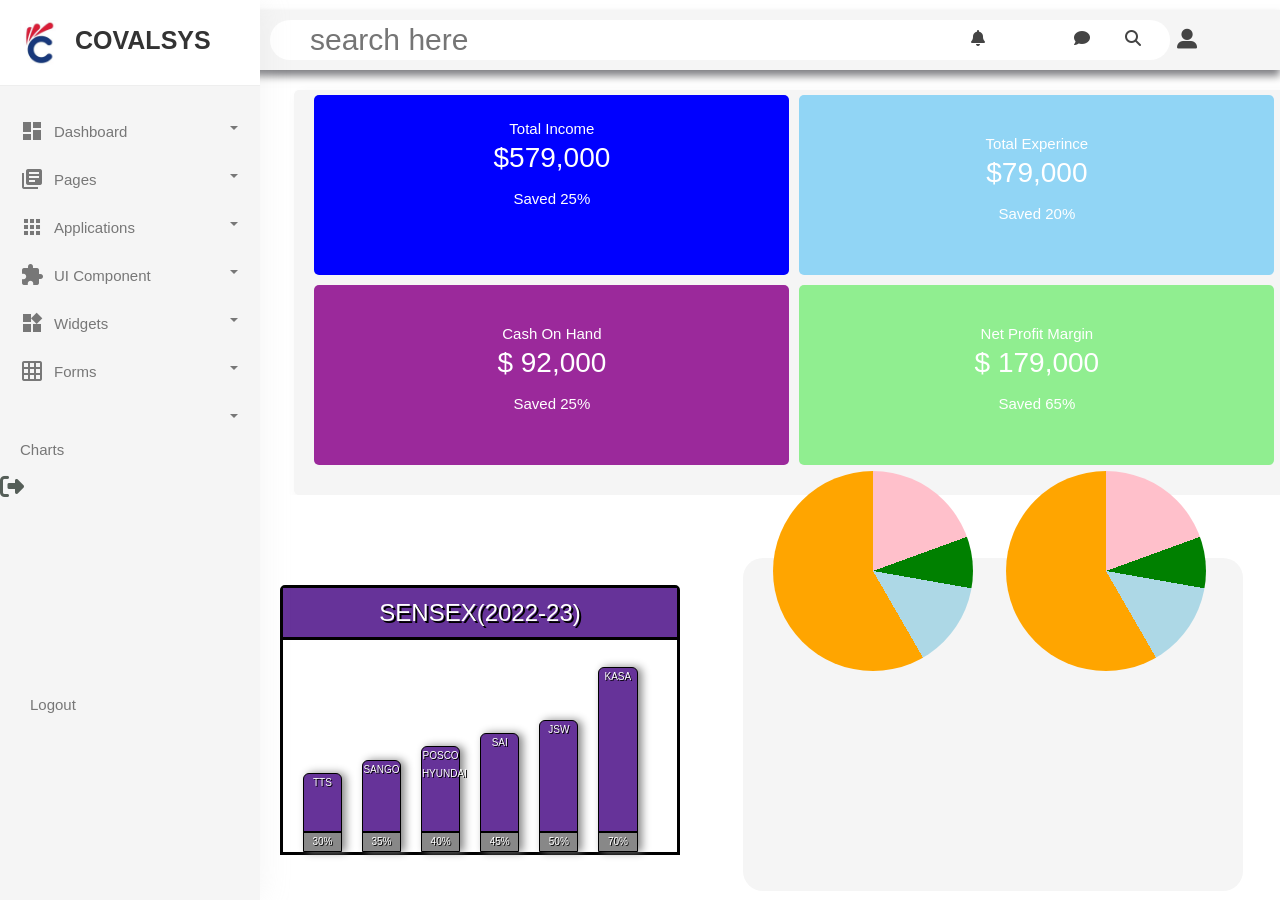
<file: index.html>
<!doctype html>
<html lang="en">
  <head>
    <!-- Required meta tags -->
    <meta charset="utf-8">
    <meta name="viewport" content="width=device-width, initial-scale=1, shrink-to-fit=no">
	  <meta name="viewport" content="width=device-width, initial-scale=1, minimum-scale=1, maximum-scale=1">
	  <link rel="stylesheet" href="https://cdnjs.cloudflare.com/ajax/libs/font-awesome/4.7.0/css/font-awesome.min.css">
        <title>covalsys dashboard</title>
	    <!-- Bootstrap CSS -->
        <link rel="stylesheet" href="css/bootstrap.min.css">
	    <!----css3---->
        <link rel="stylesheet" href="css/custom.css">
		
		
		<!--google fonts -->
	    <!--<link rel="preconnect" href="https://fonts.googleapis.com">
        <link rel="preconnect" href="https://fonts.gstatic.com" crossorigin>
        <link href="https://fonts.googleapis.com/css2?family=Poppins:wght@300;400;500;600&display=swap" rel="stylesheet">-->
	    <link rel="stylesheet" href="https://cdnjs.cloudflare.com/ajax/libs/font-awesome/6.4.2/css/all.min.css" 
        integrity="sha512-z3gLpd7yknf1YoNbCzqRKc4qyor8gaKU1qmn+CShxbuBusANI9QpRohGBreCFkKxLhei6S9CQXFEbbKuqLg0DA==" 
        crossorigin="anonymous" referrerpolicy="no-referrer" />
	
	   <!--google material icon-->
    <link href="https://fonts.googleapis.com/css2?family=Material+Icons"rel="stylesheet">

  </head>
  <body>
  


<div class="wrapper">
     
	  <div class="body-overlay"></div>
	 
	 <!-------sidebar--design------------>
	 
	 <div id="sidebar">
	    <div class="sidebar-header">
		   <h3><img src="img/covalsys_logo.jpg" class="img-fluid"/><span>COVALSYS</span></h3>
		</div>
		<ul class="list-unstyled component m-0">
		 <!--<li class="active">-->
		  <!--<a href="#" class="dashboard"><i class="material-icons">dashboard</i>dashboard </a>-->
		  <li class="dropdown">
		  <a href="#homeSubmenu1" data-toggle="collapse" aria-expanded="false" 
		  class="dropdown-toggle">
		  <i class="material-icons">dashboard</i>Dashboard
		  </a>
		  <ul class="collapse list-unstyled menu" id="homeSubmenu1">
		     <li><a href="#">Manual</a></li>
			 <li><a href="#">Classic</a></li>
		  </ul>
		  </li>
		  </li>
		  
		  <li class="dropdown">
		  <a href="#homeSubmenu1" data-toggle="collapse" aria-expanded="false" 
		  class="dropdown-toggle">
		  <i class="material-icons">library_books</i>Pages
		  </a>
		  <ul class="collapse list-unstyled menu" id="homeSubmenu1">
		     <li><a href="#">page 1</a></li>
			 <li><a href="#">page 2</a></li>
		  </ul>
		  </li>
		  
		  
		   <li class="dropdown">
		  <a href="#homeSubmenu2" data-toggle="collapse" aria-expanded="false" 
		  class="dropdown-toggle">
		  <i class="material-icons">apps</i>Applications
		  </a>
		  <ul class="collapse list-unstyled menu" id="homeSubmenu2">
		     <li><a href="#">Apps 1</a></li>
			 <li><a href="#">Apps 2</a></li>
		  </ul>
		  </li>
		  
		  
		   <li class="dropdown">
		  <a href="#homeSubmenu4" data-toggle="collapse" aria-expanded="false" 
		  class="dropdown-toggle">
		  <i class="material-icons">extension</i>UI Component
		  </a>
		  <ul class="collapse list-unstyled menu" id="homeSubmenu4">
		     <li><a href="#">component 1</a></li>
			 <li><a href="#">component 2</a></li>
		  </ul>
		  </li>
		  
		   <li class="dropdown">
		  <a href="#homeSubmenu5" data-toggle="collapse" aria-expanded="false" 
		  class="dropdown-toggle">
		  <i class="material-icons">widgets</i>Widgets
		  </a>
		  <ul class="collapse list-unstyled menu" id="homeSubmenu5">
		     <li><a href="#">Widget 1</a></li>
			 <li><a href="#">widgets 2</a></li>
		  </ul>
		  </li>
		  
		  <li class="dropdown">
		  <a href="#homeSubmenu6" data-toggle="collapse" aria-expanded="false" 
		  class="dropdown-toggle">
		  <i class="material-icons">grid_on</i>Forms
		  </a>
		  <ul class="collapse list-unstyled menu" id="homeSubmenu6">
		     <li><a href="#">Form 1</a></li>
			 <li><a href="#">Form 2</a></li>
		  </ul>
		  </li>
		  
		  
		  <li class="dropdown">
		  <a href="#homeSubmenu7" data-toggle="collapse" aria-expanded="false" 
		  class="dropdown-toggle">
		  <i class="material-icons">bar_chart</i>Charts
		  </a>
		  <ul class="collapse list-unstyled menu" id="homeSubmenu7">
		     <li><a href="#">Chart 1</a></li>
			 <li><a href="#">Chart 2</a></li>
		  </ul>
		  </li>

		  <li><i class='fas fa-sign-out-alt' style='font-size:24px'></i>
			<div class="login"><a href="http://localhost/covalsys/login.html">Logout</a>  
            </div>  
		   </li>
		  
		</ul>
	 </div>
	
	 
   <!-------sidebar--design- close----------->
 
   
   
      <!-------page-content start----------->
      <!--Top Bar Menu start-->
	<div class="main">
		<div class="top-bar">
			<div class="search">
				<input type="text" name="search" placeholder="search here">
				<label for="search"><i class="fas fa-search"></i></label>
			</div>
			<div class="bell">
				<i class="fas fa-bell"></i>
			</div>
			<div class="notification">
				<i class="fas fa-comment"></i>
			</div>
			<div class="avatar">
				<i class='fas fa-user-alt' style='font-size:20px'></i>
			</div>
	</div>
        <!--Top bar menu ends-->
			
		</div> 
		

		<!--For creating the charts--> 
		<div class="charts">
            

            <div class="charts__right">
              <div class="charts__right__title">
               
                
              </div>

            <div class="charts__right__cards">
                <div class="card1">
				  <p>Total Income</p>
                  <h3>$579,000</h3>
                  <p>Saved 25%</p>
                </div>

                <div class="card2">
				  <p>Total Experince</p>
                  <h3>$79,000</h3>
                  <p>Saved 20%</p>
                </div>

                <div class="card3">
				  <p>Cash on Hand</p>
                  <h3>$ 92,000</h3>
                  <p>Saved 25%</p>
                </div>

                <div class="card4">
				  <p>Net Profit Margin</p>
                  <h3>$ 179,000</h3>
                  <p>Saved 65%</p>
                </div>
            </div>
            </div>
          </div>
	    </div>
		<!--charts end-->
		<!--for creating pie chart-->
		<div class="pie_chart_container">
			    <div class="piechart1"></div>
				<div class="piechart2"></div>
		</div>
		<div class='barcontainer'>
			<div class='barcontainerheader'>
			  SENSEX(2022-23)
			</div>
			<div class='bar' style='height:30%'>
			  TTS
			  <div class='barlabel'>
				30%
			  </div>
			</div>
			<div class='bar' style='height: 35%'>
			  SANGO
			  <div class='barlabel'>
				35%
			  </div>
			</div>
			<div class='bar' style='height: 40%'>
			  POSCO HYUNDAI
			  <div class='barlabel'>
				40%
			  </div>
			</div>
			<div class='bar' style='height:45%'>
			   SAI
			  <div class='barlabel'>
				45% </div>
			</div>
			<div class='bar' style='height:50%'>
			  JSW
			  <div class='barlabel'>
				50%
			  </div>
			</div>
			<div class='bar' style='height:70%'>
			  KASA
			  <div class='barlabel'>
				70%
			  </div>
			</div>
		</div>   
		  
	</div>
   
</div>



<!-------complete html----------->





  
     <!-- Optional JavaScript -->
    <!-- jQuery first, then Popper.js, then Bootstrap JS -->
   <script src="js/jquery-3.3.1.slim.min.js"></script>
   <script src="js/popper.min.js"></script>
   <script src="js/bootstrap.min.js"></script>
   <script src="js/jquery-3.3.1.min.js"></script>
  
  
  <script type="text/javascript">
       $(document).ready(function(){
	      $(".xp-menubar").on('click',function(){
		    $("#sidebar").toggleClass('active');
			$("#content").toggleClass('active');
		  });
		  
		  $('.xp-menubar,.body-overlay').on('click',function(){
		     $("#sidebar,.body-overlay").toggleClass('show-nav');
		  });
		  
	   });
  </script>
  
  



  </body>
  
  </html>
</file>
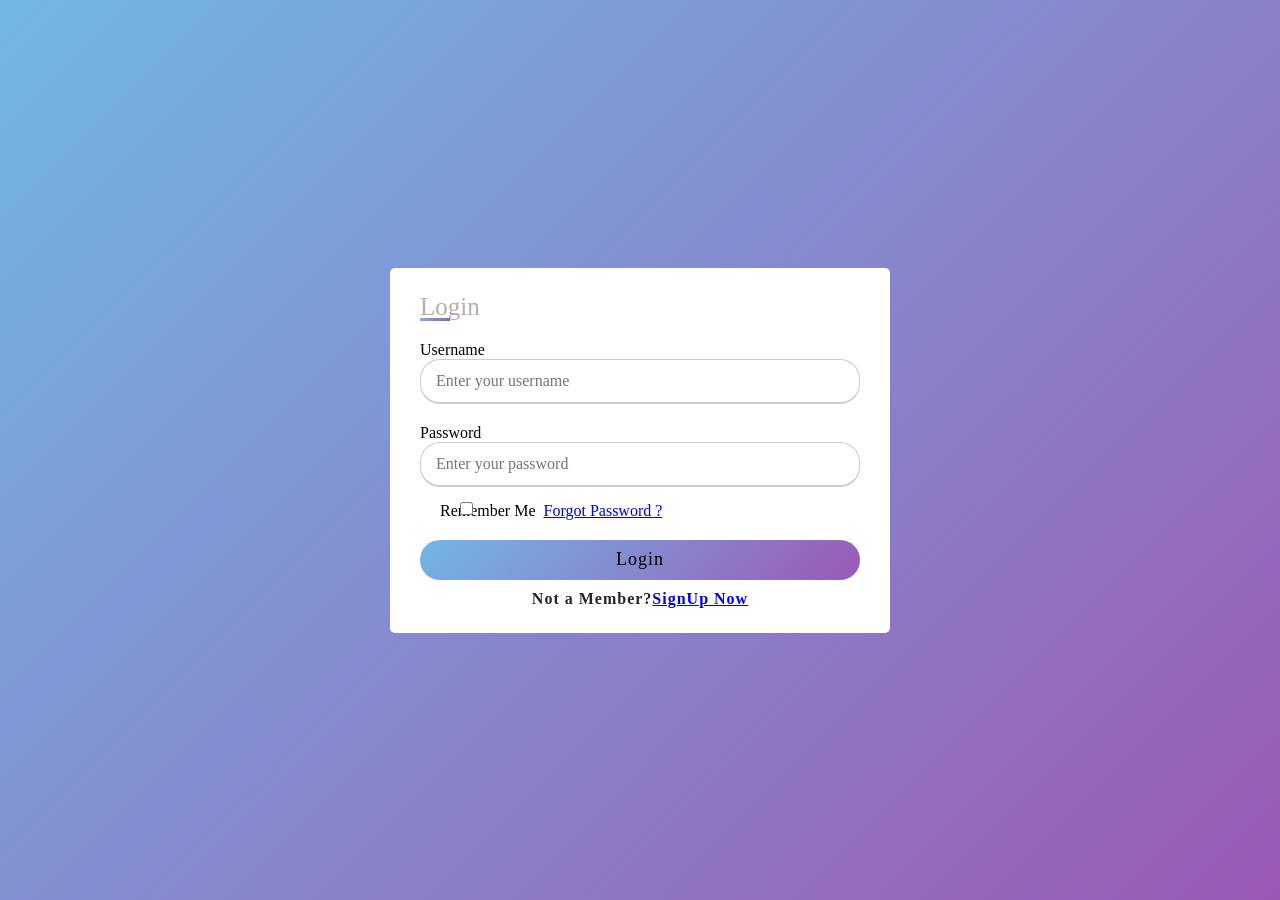
<file: login.html>
<!DOCTYPE html>
<html lang="en">
<head>
    <meta charset="UTF-8">
    <meta name="viewport" content="width=device-width, initial-scale=1.0">
    <link rel="stylesheet" href="login.css">
    <title>Login Form</title>
</head>
<body>
    <div class="container">
        <div class="title">Login</div>
        <form action="login.php" method="post">
            <div class="user-details">
                <div class="input-box">
                    <span class="details">Username</span>
                    <input type="text"placeholder="Enter your username" required name="Username">
                </div>
                <div class="input-box">
                    <span class="details1">Password</span>
                    <input type="text"placeholder="Enter your password" required name="Password">
                </div>
                
                <div class="login">
                    <label>
                    <input class="checkbox" type="checkbox">Remember Me </label> <a href="#">Forgot Password ?</a>
                </div>
            </div>
            <div class="button">
                <input type="submit" value="Login">
            </div>
            <div class="signup">Not a Member?<a href="http://localhost/covalsys/login.html">SignUp Now</a>  
            </div>
        </form>
    </div>
</body>
</html>
</file>
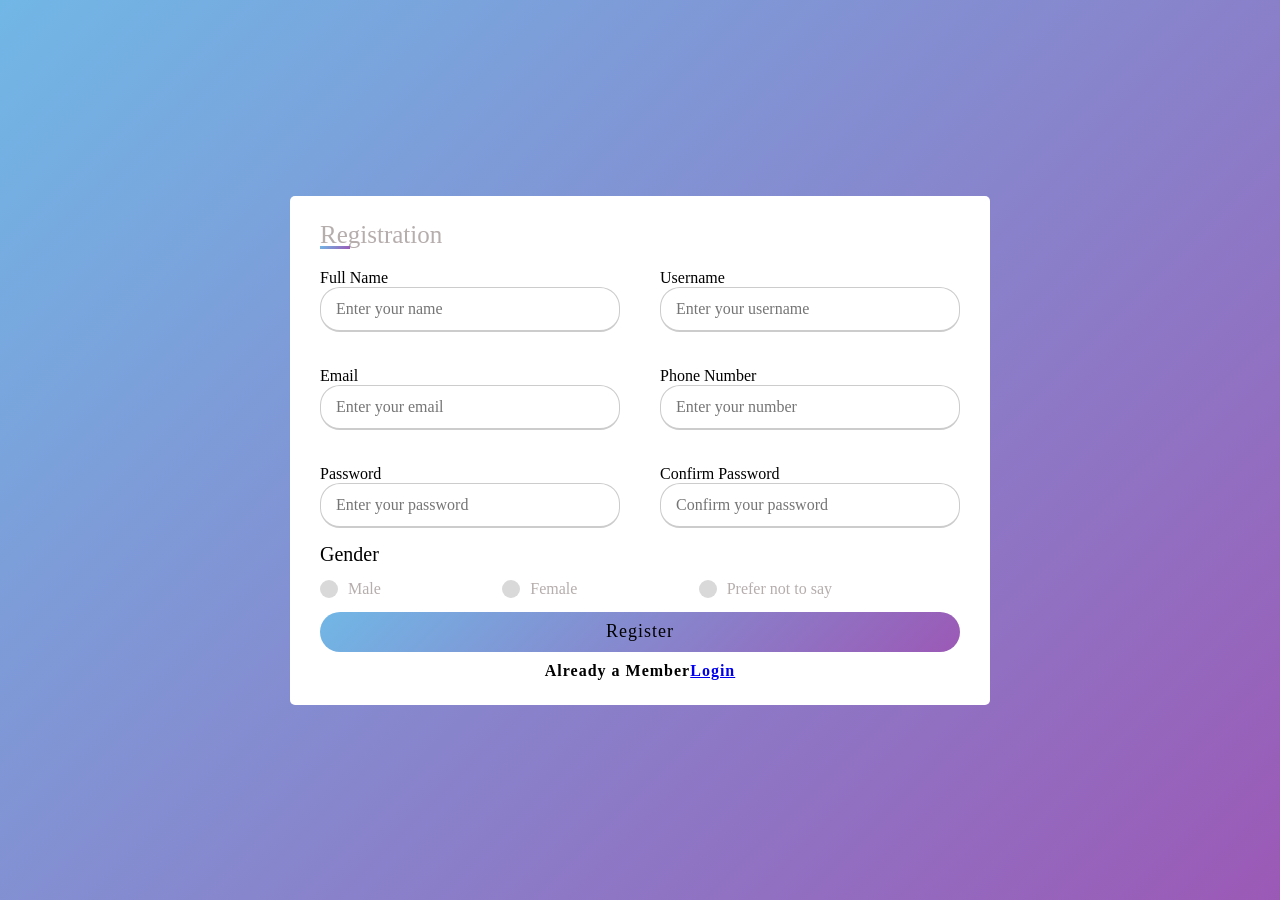
<file: registration.html>
<!DOCTYPE html>
<html lang="en">
<head>
    <meta charset="UTF-8">
    <link rel="stylesheet" href="registration.css">
    
    <title>Registration Form</title>
    <meta name="viewport" content="width=device-width, initial-scale=1.0">
    
    
</head>
<body>
    <div class="container">
        <div class="title">Registration</div>
        <form onsubmit="return myFunc()" action="connect.php"method="post" >
            <div class="user-details">
                <div class="input-box">
                    <span class="details">Full Name</span>
                    <input id="fullname" type="text"placeholder="Enter your name" required name="FullName">
                    <p id="Message"></p>
                    <div class="error"></div>
                </div>
                <div class="input-box">
                    <span class="details">Username</span>
                    <input id="username" type="text" placeholder="Enter your username" required name=" Username">
                    <p id="Username_message"></p>
                    <div class="error"></div>
                </div>
                <div class="input-box">
                    <span class="details">Email</span>
                    <input  id="email" type="email"placeholder="Enter your email" required name="Email">
                    <div class="error"></div>
                </div>
                <div class="input-box">
                    <span class="details">Phone Number</span>
                    <input id="phone_number" type="text"placeholder="Enter your number" required name="PhoneNumber">
                    <div class="error"></div>
                </div>
                <div class="input-box">
                    <span class="details">Password</span>
                    <input id="password" type="password"placeholder="Enter your password" required name="Password">
                    <div class="error"></div>
                </div>
                <div class="input-box">
                    <span class="details">Confirm Password</span>
                    <input id="confirm_password"type="password"placeholder="Confirm your password" required name="ConfirmPassword">
                    <div class="error"></div>
                </div>
            </div>
            <div class="gender-details">
                <input type="radio"name="gender" value="Male" id="dot-1">
                <input type="radio"name="gender" value="Female" id="dot-2">
                <input type="radio"name="gender" value="Prefer_Not_To_Say" id="dot-3">
                <span class="gender-title">Gender</span>
                <div class="category">
                    <label for="dot-1">
                        <span class="dot one"></span>
                        <span class="gender">Male</span>
                    </label>
                    <label for="dot-2">
                        <span class="dot two"></span>
                        <span class="gender">Female</span>
                    </label>
                    <label for="dot-3">
                        <span class="dot three"></span>
                        <span class="gender">Prefer not to say</span>
                    </label>
                </div> 
            </div>
            <div class="button">
                <input type="submit" value="Register">
            </div>
            <div class="button-login">Already a Member<a href="http://localhost/covalsys/login.html">Login</a>
            </div>
           
        </form>
    </div>
   <!-- <script type="text/Javascript">
       function Validation{
         var fullname=document.getElementById('fullname').value;
         var username=document.getElementById('username').value;

         var fullnamecheck=/^[A-Za-z.]{3,30}$/;
         var usercheck=/^[A-Za-z.]{3,30}$/;

         if(fullnamecheck.test(fullname)){
            document.getElementById('Message').innerHTML=" "

         }
         else{
            document.getElementById('Message').innerHTML="It is invalid.Enter the characters"
            return false;
         }
         if(usercheck.test(username)){
            document.getElementById('Username_message').innerHTML=" "
            /*return true;*/
         }
         else{
            document.getElementById('Username_message').innerHTML="It is invalid.Enter the characters"
            return false;
         }
       }
    </script>-->
   <script src="registration.js"></script>
   
</body>
</html>
</file>
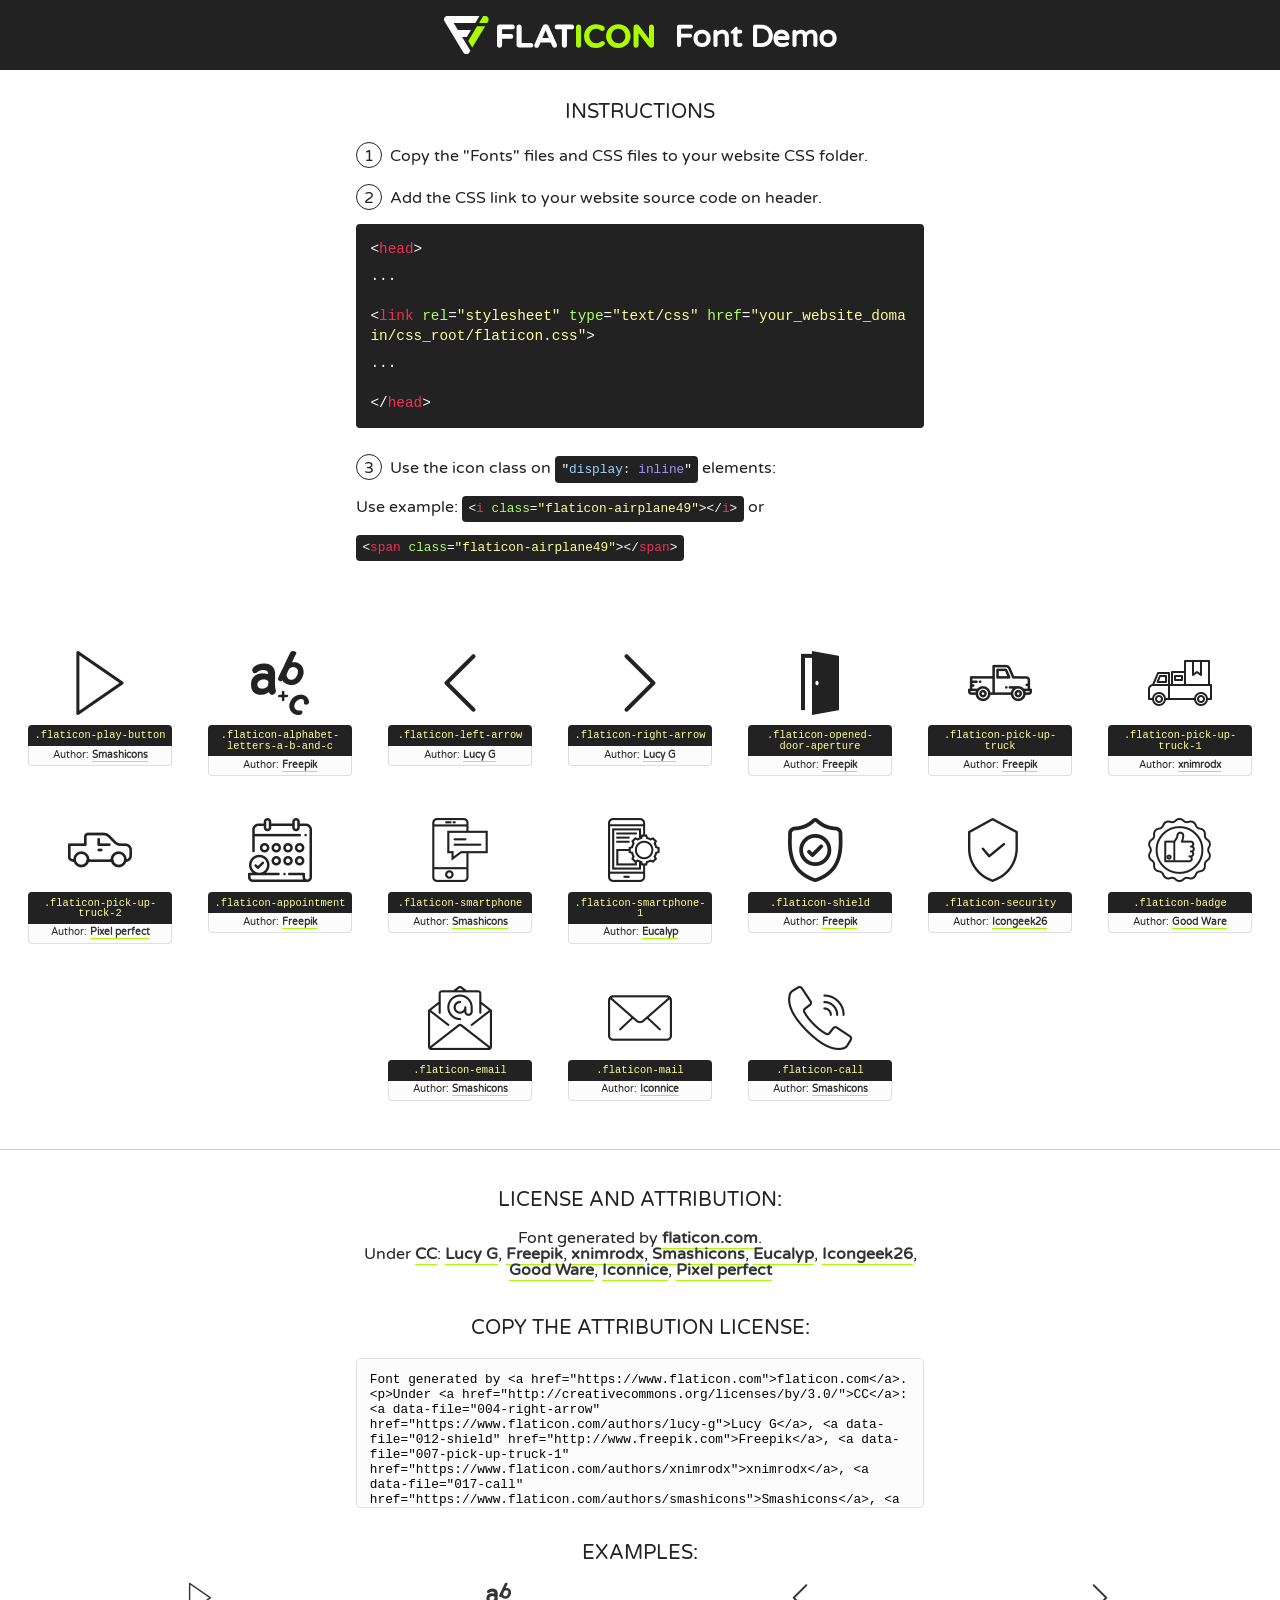
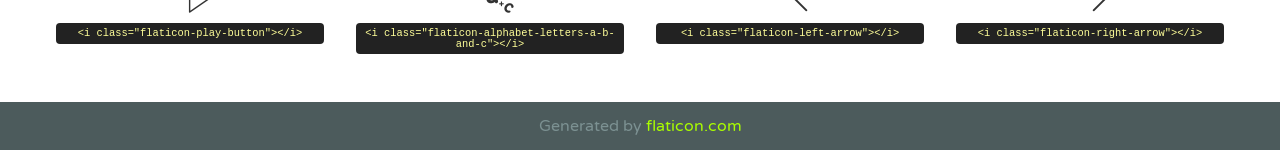
<file: font/flaticon.html>
<!DOCTYPE html>
<!--
  Flaticon icon font: Flaticon
  Creation date: 10/05/2019 07:39
-->
<html>
<!DOCTYPE html>
<html>

<head>
    <title>Flaticon WebFont</title>
    <link href="http://fonts.googleapis.com/css?family=Varela+Round" rel="stylesheet" type="text/css" />
    <link rel="stylesheet" type="text/css" href="flaticon.css">
    <meta charset="UTF-8">
    <style>
    html, body, div, span, applet, object, iframe,
    h1, h2, h3, h4, h5, h6, p, blockquote, pre,
    a, abbr, acronym, address, big, cite, code,
    del, dfn, em, img, ins, kbd, q, s, samp,
    small, strike, strong, sub, sup, tt, var,
    b, u, i, center,
    dl, dt, dd, ol, ul, li,
    fieldset, form, label, legend,
    table, caption, tbody, tfoot, thead, tr, th, td,
    article, aside, canvas, details, embed, 
    figure, figcaption, footer, header, hgroup, 
    menu, nav, output, ruby, section, summary,
    time, mark, audio, video {
        margin: 0;
        padding: 0;
        border: 0;
        font-size: 100%;
        font: inherit;
        vertical-align: baseline;
    }
    /* HTML5 display-role reset for older browsers */
    article, aside, details, figcaption, figure, 
    footer, header, hgroup, menu, nav, section {
        display: block;
    }
    body {
        line-height: 1;
    }
    ol, ul {
        list-style: none;
    }
    blockquote, q {
        quotes: none;
    }
    blockquote:before, blockquote:after,
    q:before, q:after {
        content: '';
        content: none;
    }
    table {
        border-collapse: collapse;
        border-spacing: 0;
    }
    body {
        font-family: 'Varela Round', Helvetica, Arial, sans-serif;
        font-size: 16px;
        color: #222;
    }
    a {
        color: #333;
        border-bottom: 1px solid #a9fd00;
        font-weight: bold;
        text-decoration: none;
    }
    * {
        -moz-box-sizing: border-box;
        -webkit-box-sizing: border-box;
        box-sizing: border-box;
        margin: 0;
        padding: 0;
    }
    [class^="flaticon-"]:before, [class*=" flaticon-"]:before, [class^="flaticon-"]:after, [class*=" flaticon-"]:after {
        font-family: Flaticon;
        font-size: 30px;
        font-style: normal;
        margin-left: 20px;
        color: #333;
    }
    .wrapper {
        max-width: 600px;
        margin: auto;
        padding: 0 1em;
    }
    .title {
        font-size: 1.25em;
        text-align: center;
        margin-bottom: 1em;
        text-transform: uppercase;
    }
    header {
        text-align: center;
        background-color: #222;
        color: #fff;
        padding: 1em;
    }
    header .logo {
        width: 210px;
        height: 38px;
        display: inline-block;
        vertical-align: middle;
        margin-right: 1em;
        border: none;
    }
    header strong {
        font-size: 1.95em;
        font-weight: bold;
        vertical-align: middle;
        margin-top: 5px;
        display: inline-block;
    }
    .demo {
        margin: 2em auto;
        line-height: 1.25em;
    }
    .demo ul li {
        margin-bottom: 1em;
    }
    .demo ul li .num {
        color: #222;
        border-radius: 20px;
        display: inline-block;
        width: 26px;
        padding: 3px;
        height: 26px;
        text-align: center;
        margin-right: 0.5em;
        border: 1px solid #222;
    }
    .demo ul li code {
        background-color: #222;
        border-radius: 4px;
        padding: 0.25em 0.5em;
        display: inline-block;
        color: #fff;
        font-family: Consolas,Monaco,Lucida Console,Liberation Mono,DejaVu Sans Mono,Bitstream Vera Sans Mono,Courier New, monospace;
        font-weight: lighter;
        margin-top: 1em;
        font-size: 0.8em;
        word-break: break-all;
    }
    .demo ul li code.big {
        padding: 1em;
        font-size: 0.9em;
    }
    .demo ul li code .red {
        color: #EF3159;
    }
    .demo ul li code .green {
        color: #ACFF65;
    }
    .demo ul li code .yellow {
        color: #FFFF99;
    }
    .demo ul li code .blue {
        color: #99D3FF;
    }
    .demo ul li code .purple {
        color: #A295FF;
    }
    .demo ul li code .dots {
        margin-top: 0.5em;
        display: block;
    }
    #glyphs {
        border-bottom: 1px solid #ccc;
        padding: 2em 0;
        text-align: center;
    }
    .glyph {
        display: inline-block;
        width: 9em;
        margin: 1em;
        text-align: center;
        vertical-align: top;
        background: #FFF;
    }
    .glyph .glyph-icon {
        padding: 10px;
        display: block;
        font-family:"Flaticon";
        font-size: 64px;
        line-height: 1;
    }
    .glyph .glyph-icon:before {
        font-size: 64px;
        color: #222;
        margin-left: 0;
    }
    .class-name {
        font-size: 0.65em;
        background-color: #222;
        color: #fff;
        border-radius: 4px 4px 0 0;
        padding: 0.5em;
        color: #FFFF99;
        font-family: Consolas,Monaco,Lucida Console,Liberation Mono,DejaVu Sans Mono,Bitstream Vera Sans Mono,Courier New, monospace;
    }
    .author-name {
        font-size: 0.6em;
        background-color: #fcfcfd;
        border: 1px solid #DEDEE4;
        border-top: 0;
        border-radius: 0 0 4px 4px;
        padding: 0.5em;
    }
    .class-name:last-child {
        font-size: 10px;
        color:#888;
    }
    .class-name:last-child a {
        font-size: 10px;
        color:#555;
    }
    .class-name:last-child a:hover {
        color:#a9fd00;
    }
    .glyph > input {
        display: block;
        width: 100px;
        margin: 5px auto;
        text-align: center;
        font-size: 12px;
        cursor: text;
    }
    .glyph > input.icon-input {
        font-family:"Flaticon";
        font-size: 16px;
        margin-bottom: 10px;
    }
    .attribution .title {
        margin-top: 2em;
    }
    .attribution textarea {
        background-color: #fcfcfd;
        padding: 1em;
        border: none;
        box-shadow: none;
        border: 1px solid #DEDEE4;
        border-radius: 4px;
        resize: none;
        width: 100%;
        height: 150px;
        font-size: 0.8em;
        font-family: Consolas,Monaco,Lucida Console,Liberation Mono,DejaVu Sans Mono,Bitstream Vera Sans Mono,Courier New, monospace;
        -webkit-appearance: none;
    }
    .iconsuse {
        margin: 2em auto;
        text-align: center;
        max-width: 1200px;
    }
    .iconsuse:after {
        content: '';
        display: table;
        clear: both;
    }
    .iconsuse .image {
        float: left;
        width: 25%;
        padding: 0 1em;
    }
    .iconsuse .image p {
        margin-bottom: 1em;
    }
    .iconsuse .image span {
        display: block;
        font-size: 0.65em;
        background-color: #222;
        color: #fff;
        border-radius: 4px;
        padding: 0.5em;
        color: #FFFF99;
        margin-top: 1em;
        font-family: Consolas,Monaco,Lucida Console,Liberation Mono,DejaVu Sans Mono,Bitstream Vera Sans Mono,Courier New, monospace;
    }
    #footer {
        text-align: center;
        background-color: #4C5B5C;
        color: #7c9192;
        padding: 1em;
    }
    #footer a {
        border: none;
        color: #a9fd00;
        font-weight: normal;
    }
    @media (max-width: 960px) {
        .iconsuse .image {
            width: 50%;
        }
    }
    @media (max-width: 560px) {
        .iconsuse .image {
            width: 100%;
        }
    }
    </style>
</head>

<body class="characters-off">

    <header>
        <a href="https://www.flaticon.com" target="_blank" class="logo">
            <svg version="1.1" xmlns="http://www.w3.org/2000/svg" xmlns:xlink="http://www.w3.org/1999/xlink" xmlns:a="http://ns.adobe.com/AdobeSVGViewerExtensions/3.0/" viewBox="0 0 560.875 102.036" enable-background="new 0 0 560.875 102.036" xml:space="preserve">
                <defs>
                </defs>
                <g>
                    <g class="letters">
                        <path fill="#ffffff" d="M141.596,29.675c0-3.777,2.985-6.767,6.764-6.767h34.438c3.426,0,6.15,2.728,6.15,6.15
                        c0,3.43-2.724,6.149-6.15,6.149h-27.674v13.091h23.719c3.429,0,6.151,2.724,6.151,6.15c0,3.43-2.723,6.149-6.151,6.149h-23.719
                        v17.574c0,3.773-2.986,6.761-6.764,6.761c-3.779,0-6.764-2.989-6.764-6.761V29.675z"></path>
                        <path fill="#ffffff" d="M193.844,29.149c0-3.781,2.985-6.767,6.764-6.767c3.776,0,6.763,2.985,6.763,6.767v42.957h25.039
                        c3.426,0,6.149,2.726,6.149,6.153c0,3.425-2.723,6.15-6.149,6.15h-31.802c-3.779,0-6.764-2.986-6.764-6.768V29.149z"></path>
                        <path fill="#ffffff" d="M241.891,75.71l21.438-48.407c1.492-3.341,4.215-5.357,7.906-5.357h0.792
                        c3.686,0,6.323,2.017,7.815,5.357l21.439,48.407c0.436,0.967,0.701,1.845,0.701,2.723c0,3.602-2.809,6.501-6.414,6.501
                        c-3.161,0-5.269-1.845-6.499-4.655l-4.132-9.661h-27.059l-4.301,10.102c-1.144,2.631-3.426,4.214-6.237,4.214
                        c-3.517,0-6.24-2.81-6.24-6.325C241.1,77.64,241.451,76.677,241.891,75.71z M279.932,58.666l-8.521-20.297l-8.526,20.297H279.932
                        z"></path>
                        <path fill="#ffffff" d="M314.864,35.387H301.86c-3.429,0-6.239-2.813-6.239-6.238c0-3.429,2.811-6.24,6.239-6.24h39.533
                        c3.426,0,6.237,2.811,6.237,6.24c0,3.425-2.811,6.238-6.237,6.238h-13.001v42.785c0,3.773-2.99,6.761-6.764,6.761
                        c-3.779,0-6.764-2.989-6.764-6.761V35.387z"></path>
                        <path fill="#A9FD00" d="M352.615,29.149c0-3.781,2.985-6.767,6.767-6.767c3.774,0,6.761,2.985,6.761,6.767v49.024
                        c0,3.773-2.987,6.761-6.761,6.761c-3.781,0-6.767-2.989-6.767-6.761V29.149z"></path>
                        <path fill="#A9FD00" d="M374.132,53.836v-0.179c0-17.481,13.178-31.801,32.065-31.801c9.22,0,15.459,2.458,20.557,6.238
                        c1.402,1.054,2.637,2.985,2.637,5.357c0,3.692-2.985,6.59-6.681,6.59c-1.845,0-3.071-0.702-4.044-1.319
                        c-3.776-2.813-7.729-4.393-12.562-4.393c-10.364,0-17.831,8.611-17.831,19.154v0.173c0,10.542,7.291,19.329,17.831,19.329
                        c5.715,0,9.492-1.756,13.359-4.834c1.049-0.874,2.458-1.491,4.039-1.491c3.429,0,6.325,2.813,6.325,6.236
                        c0,2.106-1.056,3.78-2.282,4.834c-5.539,4.834-12.036,7.733-21.878,7.733C387.572,85.464,374.132,71.493,374.132,53.836z"></path>
                        <path fill="#A9FD00" d="M433.009,53.836v-0.179c0-17.481,13.79-31.801,32.766-31.801c18.981,0,32.592,14.143,32.592,31.628v0.173
                        c0,17.483-13.785,31.807-32.769,31.807C446.625,85.464,433.009,71.32,433.009,53.836z M484.224,53.836v-0.179
                        c0-10.539-7.725-19.326-18.626-19.326c-10.893,0-18.449,8.611-18.449,19.154v0.173c0,10.542,7.73,19.329,18.626,19.329
                        C476.676,72.986,484.224,64.378,484.224,53.836z"></path>
                        <path fill="#A9FD00" d="M506.233,29.321c0-3.774,2.99-6.763,6.767-6.763h1.401c3.252,0,5.183,1.583,7.029,3.953l26.093,34.265
                        V29.059c0-3.692,2.99-6.677,6.681-6.677c3.683,0,6.671,2.985,6.671,6.677v48.934c0,3.78-2.987,6.765-6.764,6.765h-0.436
                        c-3.257,0-5.188-1.581-7.034-3.953l-27.056-35.492v32.944c0,3.687-2.985,6.676-6.678,6.676c-3.683,0-6.673-2.989-6.673-6.676
                        V29.321z"></path>
                    </g>
                    <g class="insignia">
                        <path fill="#ffffff" d="M48.372,56.137h12.517l11.156-18.537H37.186L25.688,18.539h57.825L94.668,0H9.271
                        C5.925,0,2.842,1.801,1.198,4.716c-1.644,2.907-1.593,6.482,0.134,9.343l50.38,83.501c1.678,2.781,4.689,4.476,7.938,4.476
                        c3.246,0,6.257-1.695,7.935-4.476l2.898-4.804L48.372,56.137z"></path>
                        <g class="i">
                            <path fill="#A9FD00" d="M93.575,18.539h0.031v0.004l21.652,0.004l2.705-4.488c1.727-2.861,1.778-6.436,0.133-9.343
                            C116.454,1.801,113.371,0,110.026,0h-5.294L93.575,18.539z"></path>
                            <polygon fill="#A9FD00" points="88.291,27.356 64.725,66.486 75.519,84.404 109.942,27.356"></polygon>
                        </g>
                    </g>
                </g>
            </svg>
        </a>
        <strong>Font Demo</strong>
    </header>


    <section class="demo wrapper">

        <p class="title">Instructions</p>

        <ul>
            <li>
                <span class="num">1</span>Copy the "Fonts" files and CSS files to your website CSS folder.
            </li>
            <li>
                <span class="num">2</span>Add the CSS link to your website source code on header.
                <code class="big">
                    &lt;<span class="red">head</span>&gt;
                    <br/><span class="dots">...</span>
                    <br/>&lt;<span class="red">link</span> <span class="green">rel</span>=<span class="yellow">"stylesheet"</span> <span class="green">type</span>=<span class="yellow">"text/css"</span> <span class="green">href</span>=<span class="yellow">"your_website_domain/css_root/flaticon.css"</span>&gt;
                    <br/><span class="dots">...</span>
                    <br/>&lt;/<span class="red">head</span>&gt;
                </code>
            </li>

            <li>
                <p>
                    <span class="num">3</span>Use the icon class on <code>"<span class="blue">display</span>:<span class="purple"> inline</span>"</code> elements:
                    <br />
                    Use example: <code>&lt;<span class="red">i</span> <span class="green">class</span>=<span class="yellow">&quot;flaticon-airplane49&quot;</span>&gt;&lt;/<span class="red">i</span>&gt;</code> or <code>&lt;<span class="red">span</span> <span class="green">class</span>=<span class="yellow">&quot;flaticon-airplane49&quot;</span>&gt;&lt;/<span class="red">span</span>&gt;</code>
            </li>
        </ul>

    </section>




   <section id="glyphs">          
    
      
        <div class="glyph"><div class="glyph-icon flaticon-play-button"></div>
            <div class="class-name">.flaticon-play-button</div>
            <div class="author-name">Author: <a data-file="001-play-button" href="https://www.flaticon.com/authors/smashicons">Smashicons</a> </div> 
        </div>        
        
        <div class="glyph"><div class="glyph-icon flaticon-alphabet-letters-a-b-and-c"></div>
            <div class="class-name">.flaticon-alphabet-letters-a-b-and-c</div>
            <div class="author-name">Author: <a data-file="002-alphabet-letters-a-b-and-c" href="http://www.freepik.com">Freepik</a> </div> 
        </div>        
        
        <div class="glyph"><div class="glyph-icon flaticon-left-arrow"></div>
            <div class="class-name">.flaticon-left-arrow</div>
            <div class="author-name">Author: <a data-file="003-left-arrow" href="https://www.flaticon.com/authors/lucy-g">Lucy G</a> </div> 
        </div>        
        
        <div class="glyph"><div class="glyph-icon flaticon-right-arrow"></div>
            <div class="class-name">.flaticon-right-arrow</div>
            <div class="author-name">Author: <a data-file="004-right-arrow" href="https://www.flaticon.com/authors/lucy-g">Lucy G</a> </div> 
        </div>        
        
        <div class="glyph"><div class="glyph-icon flaticon-opened-door-aperture"></div>
            <div class="class-name">.flaticon-opened-door-aperture</div>
            <div class="author-name">Author: <a data-file="005-opened-door-aperture" href="http://www.freepik.com">Freepik</a> </div> 
        </div>        
        
        <div class="glyph"><div class="glyph-icon flaticon-pick-up-truck"></div>
            <div class="class-name">.flaticon-pick-up-truck</div>
            <div class="author-name">Author: <a data-file="006-pick-up-truck" href="http://www.freepik.com">Freepik</a> </div> 
        </div>        
        
        <div class="glyph"><div class="glyph-icon flaticon-pick-up-truck-1"></div>
            <div class="class-name">.flaticon-pick-up-truck-1</div>
            <div class="author-name">Author: <a data-file="007-pick-up-truck-1" href="https://www.flaticon.com/authors/xnimrodx">xnimrodx</a> </div> 
        </div>        
        
        <div class="glyph"><div class="glyph-icon flaticon-pick-up-truck-2"></div>
            <div class="class-name">.flaticon-pick-up-truck-2</div>
            <div class="author-name">Author: <a data-file="008-pick-up-truck-2" href="https://www.flaticon.com/authors/pixel-perfect">Pixel perfect</a> </div> 
        </div>        
        
        <div class="glyph"><div class="glyph-icon flaticon-appointment"></div>
            <div class="class-name">.flaticon-appointment</div>
            <div class="author-name">Author: <a data-file="009-appointment" href="http://www.freepik.com">Freepik</a> </div> 
        </div>        
        
        <div class="glyph"><div class="glyph-icon flaticon-smartphone"></div>
            <div class="class-name">.flaticon-smartphone</div>
            <div class="author-name">Author: <a data-file="010-smartphone" href="https://www.flaticon.com/authors/smashicons">Smashicons</a> </div> 
        </div>        
        
        <div class="glyph"><div class="glyph-icon flaticon-smartphone-1"></div>
            <div class="class-name">.flaticon-smartphone-1</div>
            <div class="author-name">Author: <a data-file="011-smartphone-1" href="https://www.flaticon.com/authors/eucalyp">Eucalyp</a> </div> 
        </div>        
        
        <div class="glyph"><div class="glyph-icon flaticon-shield"></div>
            <div class="class-name">.flaticon-shield</div>
            <div class="author-name">Author: <a data-file="012-shield" href="http://www.freepik.com">Freepik</a> </div> 
        </div>        
        
        <div class="glyph"><div class="glyph-icon flaticon-security"></div>
            <div class="class-name">.flaticon-security</div>
            <div class="author-name">Author: <a data-file="013-security" href="https://www.flaticon.com/authors/icongeek26">Icongeek26</a> </div> 
        </div>        
        
        <div class="glyph"><div class="glyph-icon flaticon-badge"></div>
            <div class="class-name">.flaticon-badge</div>
            <div class="author-name">Author: <a data-file="014-badge" href="https://www.flaticon.com/authors/good-ware">Good Ware</a> </div> 
        </div>        
        
        <div class="glyph"><div class="glyph-icon flaticon-email"></div>
            <div class="class-name">.flaticon-email</div>
            <div class="author-name">Author: <a data-file="015-email" href="https://www.flaticon.com/authors/smashicons">Smashicons</a> </div> 
        </div>        
        
        <div class="glyph"><div class="glyph-icon flaticon-mail"></div>
            <div class="class-name">.flaticon-mail</div>
            <div class="author-name">Author: <a data-file="016-mail" href="https://www.flaticon.com/authors/iconnice">Iconnice</a> </div> 
        </div>        
        
        <div class="glyph"><div class="glyph-icon flaticon-call"></div>
            <div class="class-name">.flaticon-call</div>
            <div class="author-name">Author: <a data-file="017-call" href="https://www.flaticon.com/authors/smashicons">Smashicons</a> </div> 
        </div>        
        

    </section>



    <section class="attribution wrapper"   style="text-align:center;">

      <div class="title">License and attribution:</div><div class="attrDiv">Font generated by <a href="https://www.flaticon.com">flaticon.com</a>. <div><p>Under <a href="http://creativecommons.org/licenses/by/3.0/">CC</a>: <a data-file="004-right-arrow" href="https://www.flaticon.com/authors/lucy-g">Lucy G</a>, <a data-file="012-shield" href="http://www.freepik.com">Freepik</a>, <a data-file="007-pick-up-truck-1" href="https://www.flaticon.com/authors/xnimrodx">xnimrodx</a>, <a data-file="017-call" href="https://www.flaticon.com/authors/smashicons">Smashicons</a>, <a data-file="011-smartphone-1" href="https://www.flaticon.com/authors/eucalyp">Eucalyp</a>, <a data-file="013-security" href="https://www.flaticon.com/authors/icongeek26">Icongeek26</a>, <a data-file="014-badge" href="https://www.flaticon.com/authors/good-ware">Good Ware</a>, <a data-file="016-mail" href="https://www.flaticon.com/authors/iconnice">Iconnice</a>, <a data-file="008-pick-up-truck-2" href="https://www.flaticon.com/authors/pixel-perfect">Pixel perfect</a></p>  </div>
      </div>
      <div class="title">Copy the Attribution License:</div>

    <textarea onclick="this.focus();this.select();">Font generated by &lt;a href=&quot;https://www.flaticon.com&quot;&gt;flaticon.com&lt;/a&gt;. <p>Under <a href="http://creativecommons.org/licenses/by/3.0/">CC</a>: <a data-file="004-right-arrow" href="https://www.flaticon.com/authors/lucy-g">Lucy G</a>, <a data-file="012-shield" href="http://www.freepik.com">Freepik</a>, <a data-file="007-pick-up-truck-1" href="https://www.flaticon.com/authors/xnimrodx">xnimrodx</a>, <a data-file="017-call" href="https://www.flaticon.com/authors/smashicons">Smashicons</a>, <a data-file="011-smartphone-1" href="https://www.flaticon.com/authors/eucalyp">Eucalyp</a>, <a data-file="013-security" href="https://www.flaticon.com/authors/icongeek26">Icongeek26</a>, <a data-file="014-badge" href="https://www.flaticon.com/authors/good-ware">Good Ware</a>, <a data-file="016-mail" href="https://www.flaticon.com/authors/iconnice">Iconnice</a>, <a data-file="008-pick-up-truck-2" href="https://www.flaticon.com/authors/pixel-perfect">Pixel perfect</a></p>  
     </textarea>

    </section>

    <section class="iconsuse">

          <div class="title">Examples:</div>            
             
            <div class="image">
                <p>
                    <i class="glyph-icon flaticon-play-button"></i> 
                    <span>&lt;i class=&quot;flaticon-play-button&quot;&gt;&lt;/i&gt;</span>
                </p>
            </div>
            
            <div class="image">
                <p>
                    <i class="glyph-icon flaticon-alphabet-letters-a-b-and-c"></i> 
                    <span>&lt;i class=&quot;flaticon-alphabet-letters-a-b-and-c&quot;&gt;&lt;/i&gt;</span>
                </p>
            </div>
            
            <div class="image">
                <p>
                    <i class="glyph-icon flaticon-left-arrow"></i> 
                    <span>&lt;i class=&quot;flaticon-left-arrow&quot;&gt;&lt;/i&gt;</span>
                </p>
            </div>
            
            <div class="image">
                <p>
                    <i class="glyph-icon flaticon-right-arrow"></i> 
                    <span>&lt;i class=&quot;flaticon-right-arrow&quot;&gt;&lt;/i&gt;</span>
                </p>
            </div>
                       
        </div>
                            
    </section>

<div id="footer">
    <div>Generated by <a href="https://www.flaticon.com">flaticon.com</a>
    </div>
</div>



</body>
</html>
</file>
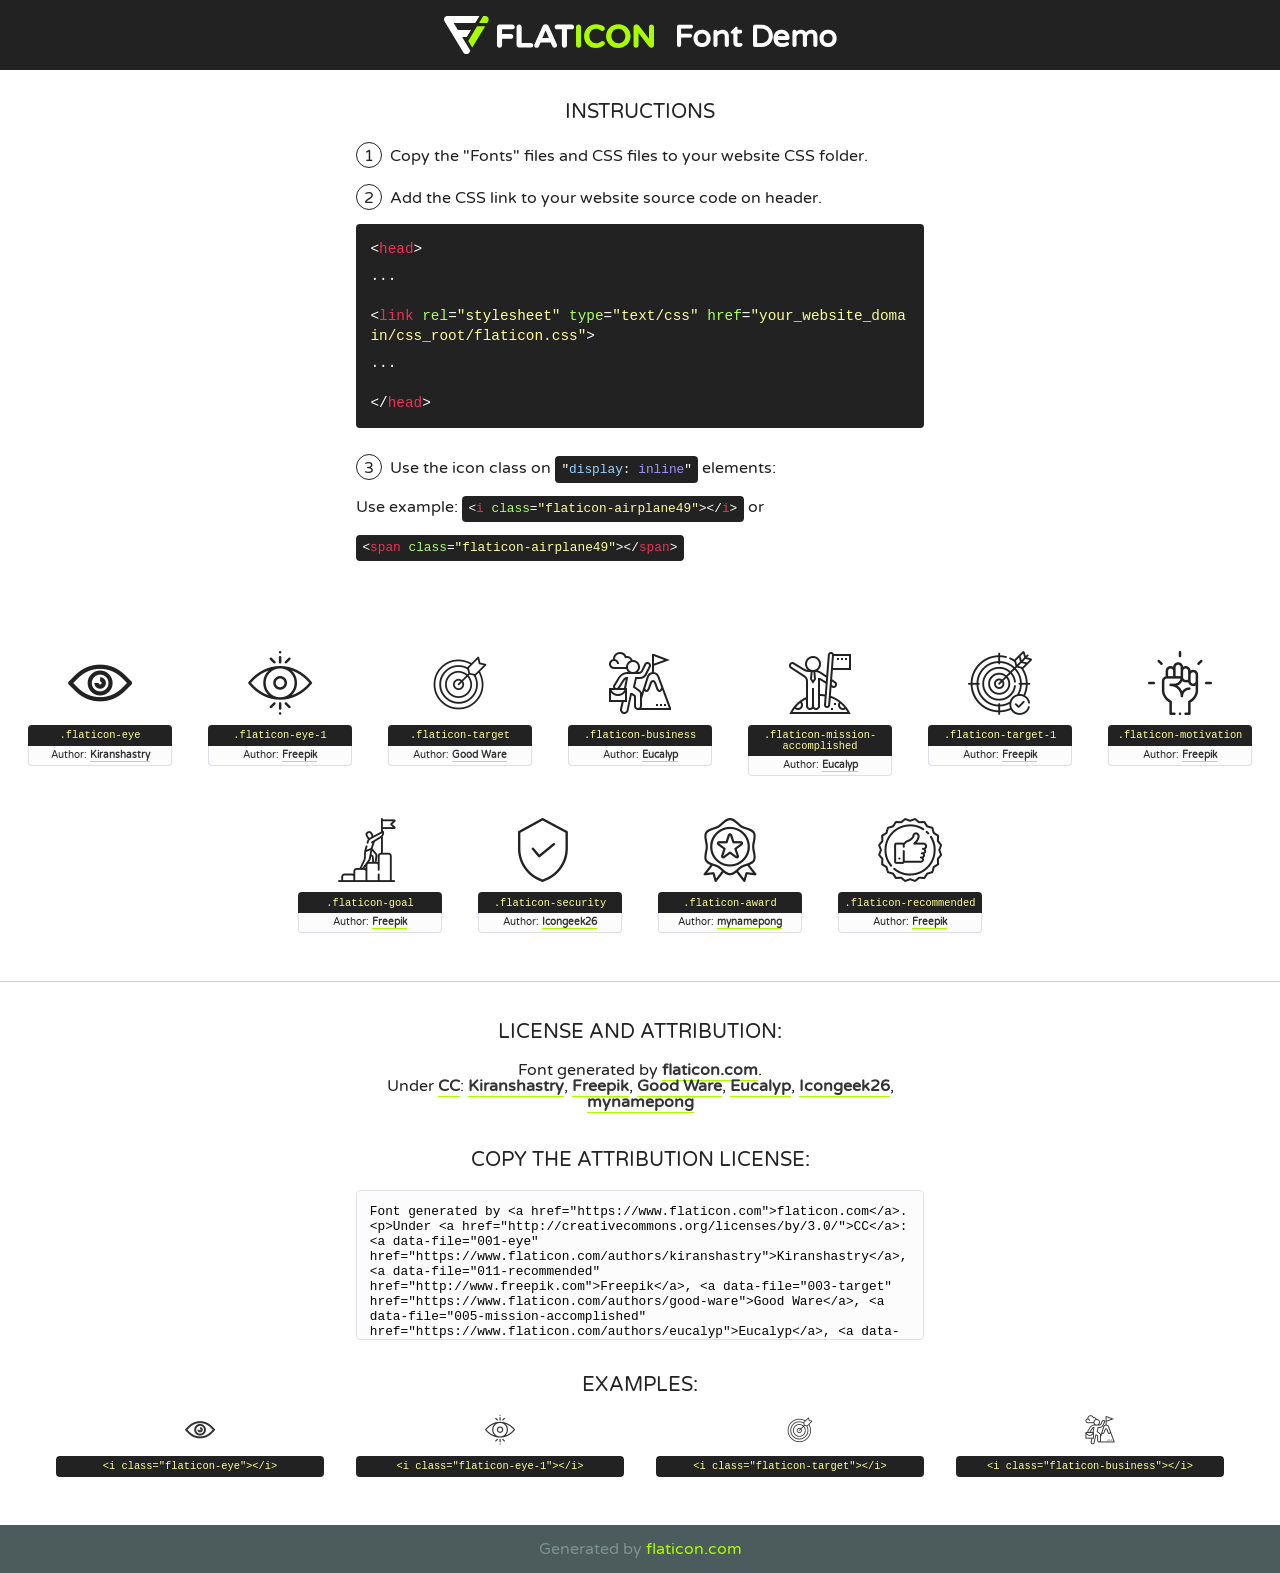
<file: font/font/flaticon.html>
<!DOCTYPE html>
<!--
  Flaticon icon font: Flaticon
  Creation date: 08/02/2020 15:13
-->
<html>
<!DOCTYPE html>
<html>

<head>
    <title>Flaticon WebFont</title>
    <link href="http://fonts.googleapis.com/css?family=Varela+Round" rel="stylesheet" type="text/css" />
    <link rel="stylesheet" type="text/css" href="flaticon.css">
    <meta charset="UTF-8">
    <style>
    html, body, div, span, applet, object, iframe,
    h1, h2, h3, h4, h5, h6, p, blockquote, pre,
    a, abbr, acronym, address, big, cite, code,
    del, dfn, em, img, ins, kbd, q, s, samp,
    small, strike, strong, sub, sup, tt, var,
    b, u, i, center,
    dl, dt, dd, ol, ul, li,
    fieldset, form, label, legend,
    table, caption, tbody, tfoot, thead, tr, th, td,
    article, aside, canvas, details, embed, 
    figure, figcaption, footer, header, hgroup, 
    menu, nav, output, ruby, section, summary,
    time, mark, audio, video {
        margin: 0;
        padding: 0;
        border: 0;
        font-size: 100%;
        font: inherit;
        vertical-align: baseline;
    }
    /* HTML5 display-role reset for older browsers */
    article, aside, details, figcaption, figure, 
    footer, header, hgroup, menu, nav, section {
        display: block;
    }
    body {
        line-height: 1;
    }
    ol, ul {
        list-style: none;
    }
    blockquote, q {
        quotes: none;
    }
    blockquote:before, blockquote:after,
    q:before, q:after {
        content: '';
        content: none;
    }
    table {
        border-collapse: collapse;
        border-spacing: 0;
    }
    body {
        font-family: 'Varela Round', Helvetica, Arial, sans-serif;
        font-size: 16px;
        color: #222;
    }
    a {
        color: #333;
        border-bottom: 1px solid #a9fd00;
        font-weight: bold;
        text-decoration: none;
    }
    * {
        -moz-box-sizing: border-box;
        -webkit-box-sizing: border-box;
        box-sizing: border-box;
        margin: 0;
        padding: 0;
    }
    [class^="flaticon-"]:before, [class*=" flaticon-"]:before, [class^="flaticon-"]:after, [class*=" flaticon-"]:after {
        font-family: Flaticon;
        font-size: 30px;
        font-style: normal;
        margin-left: 20px;
        color: #333;
    }
    .wrapper {
        max-width: 600px;
        margin: auto;
        padding: 0 1em;
    }
    .title {
        font-size: 1.25em;
        text-align: center;
        margin-bottom: 1em;
        text-transform: uppercase;
    }
    header {
        text-align: center;
        background-color: #222;
        color: #fff;
        padding: 1em;
    }
    header .logo {
        width: 210px;
        height: 38px;
        display: inline-block;
        vertical-align: middle;
        margin-right: 1em;
        border: none;
    }
    header strong {
        font-size: 1.95em;
        font-weight: bold;
        vertical-align: middle;
        margin-top: 5px;
        display: inline-block;
    }
    .demo {
        margin: 2em auto;
        line-height: 1.25em;
    }
    .demo ul li {
        margin-bottom: 1em;
    }
    .demo ul li .num {
        color: #222;
        border-radius: 20px;
        display: inline-block;
        width: 26px;
        padding: 3px;
        height: 26px;
        text-align: center;
        margin-right: 0.5em;
        border: 1px solid #222;
    }
    .demo ul li code {
        background-color: #222;
        border-radius: 4px;
        padding: 0.25em 0.5em;
        display: inline-block;
        color: #fff;
        font-family: Consolas,Monaco,Lucida Console,Liberation Mono,DejaVu Sans Mono,Bitstream Vera Sans Mono,Courier New, monospace;
        font-weight: lighter;
        margin-top: 1em;
        font-size: 0.8em;
        word-break: break-all;
    }
    .demo ul li code.big {
        padding: 1em;
        font-size: 0.9em;
    }
    .demo ul li code .red {
        color: #EF3159;
    }
    .demo ul li code .green {
        color: #ACFF65;
    }
    .demo ul li code .yellow {
        color: #FFFF99;
    }
    .demo ul li code .blue {
        color: #99D3FF;
    }
    .demo ul li code .purple {
        color: #A295FF;
    }
    .demo ul li code .dots {
        margin-top: 0.5em;
        display: block;
    }
    #glyphs {
        border-bottom: 1px solid #ccc;
        padding: 2em 0;
        text-align: center;
    }
    .glyph {
        display: inline-block;
        width: 9em;
        margin: 1em;
        text-align: center;
        vertical-align: top;
        background: #FFF;
    }
    .glyph .glyph-icon {
        padding: 10px;
        display: block;
        font-family:"Flaticon";
        font-size: 64px;
        line-height: 1;
    }
    .glyph .glyph-icon:before {
        font-size: 64px;
        color: #222;
        margin-left: 0;
    }
    .class-name {
        font-size: 0.65em;
        background-color: #222;
        color: #fff;
        border-radius: 4px 4px 0 0;
        padding: 0.5em;
        color: #FFFF99;
        font-family: Consolas,Monaco,Lucida Console,Liberation Mono,DejaVu Sans Mono,Bitstream Vera Sans Mono,Courier New, monospace;
    }
    .author-name {
        font-size: 0.6em;
        background-color: #fcfcfd;
        border: 1px solid #DEDEE4;
        border-top: 0;
        border-radius: 0 0 4px 4px;
        padding: 0.5em;
    }
    .class-name:last-child {
        font-size: 10px;
        color:#888;
    }
    .class-name:last-child a {
        font-size: 10px;
        color:#555;
    }
    .class-name:last-child a:hover {
        color:#a9fd00;
    }
    .glyph > input {
        display: block;
        width: 100px;
        margin: 5px auto;
        text-align: center;
        font-size: 12px;
        cursor: text;
    }
    .glyph > input.icon-input {
        font-family:"Flaticon";
        font-size: 16px;
        margin-bottom: 10px;
    }
    .attribution .title {
        margin-top: 2em;
    }
    .attribution textarea {
        background-color: #fcfcfd;
        padding: 1em;
        border: none;
        box-shadow: none;
        border: 1px solid #DEDEE4;
        border-radius: 4px;
        resize: none;
        width: 100%;
        height: 150px;
        font-size: 0.8em;
        font-family: Consolas,Monaco,Lucida Console,Liberation Mono,DejaVu Sans Mono,Bitstream Vera Sans Mono,Courier New, monospace;
        -webkit-appearance: none;
    }
    .iconsuse {
        margin: 2em auto;
        text-align: center;
        max-width: 1200px;
    }
    .iconsuse:after {
        content: '';
        display: table;
        clear: both;
    }
    .iconsuse .image {
        float: left;
        width: 25%;
        padding: 0 1em;
    }
    .iconsuse .image p {
        margin-bottom: 1em;
    }
    .iconsuse .image span {
        display: block;
        font-size: 0.65em;
        background-color: #222;
        color: #fff;
        border-radius: 4px;
        padding: 0.5em;
        color: #FFFF99;
        margin-top: 1em;
        font-family: Consolas,Monaco,Lucida Console,Liberation Mono,DejaVu Sans Mono,Bitstream Vera Sans Mono,Courier New, monospace;
    }
    #footer {
        text-align: center;
        background-color: #4C5B5C;
        color: #7c9192;
        padding: 1em;
    }
    #footer a {
        border: none;
        color: #a9fd00;
        font-weight: normal;
    }
    @media (max-width: 960px) {
        .iconsuse .image {
            width: 50%;
        }
    }
    @media (max-width: 560px) {
        .iconsuse .image {
            width: 100%;
        }
    }
    </style>
</head>

<body class="characters-off">

    <header>
        <a href="https://www.flaticon.com" target="_blank" class="logo">
            <svg version="1.1" xmlns="http://www.w3.org/2000/svg" xmlns:xlink="http://www.w3.org/1999/xlink" xmlns:a="http://ns.adobe.com/AdobeSVGViewerExtensions/3.0/" viewBox="0 0 560.875 102.036" enable-background="new 0 0 560.875 102.036" xml:space="preserve">
                <defs>
                </defs>
                <g>
                    <g class="letters">
                        <path fill="#ffffff" d="M141.596,29.675c0-3.777,2.985-6.767,6.764-6.767h34.438c3.426,0,6.15,2.728,6.15,6.15
                        c0,3.43-2.724,6.149-6.15,6.149h-27.674v13.091h23.719c3.429,0,6.151,2.724,6.151,6.15c0,3.43-2.723,6.149-6.151,6.149h-23.719
                        v17.574c0,3.773-2.986,6.761-6.764,6.761c-3.779,0-6.764-2.989-6.764-6.761V29.675z"></path>
                        <path fill="#ffffff" d="M193.844,29.149c0-3.781,2.985-6.767,6.764-6.767c3.776,0,6.763,2.985,6.763,6.767v42.957h25.039
                        c3.426,0,6.149,2.726,6.149,6.153c0,3.425-2.723,6.15-6.149,6.15h-31.802c-3.779,0-6.764-2.986-6.764-6.768V29.149z"></path>
                        <path fill="#ffffff" d="M241.891,75.71l21.438-48.407c1.492-3.341,4.215-5.357,7.906-5.357h0.792
                        c3.686,0,6.323,2.017,7.815,5.357l21.439,48.407c0.436,0.967,0.701,1.845,0.701,2.723c0,3.602-2.809,6.501-6.414,6.501
                        c-3.161,0-5.269-1.845-6.499-4.655l-4.132-9.661h-27.059l-4.301,10.102c-1.144,2.631-3.426,4.214-6.237,4.214
                        c-3.517,0-6.24-2.81-6.24-6.325C241.1,77.64,241.451,76.677,241.891,75.71z M279.932,58.666l-8.521-20.297l-8.526,20.297H279.932
                        z"></path>
                        <path fill="#ffffff" d="M314.864,35.387H301.86c-3.429,0-6.239-2.813-6.239-6.238c0-3.429,2.811-6.24,6.239-6.24h39.533
                        c3.426,0,6.237,2.811,6.237,6.24c0,3.425-2.811,6.238-6.237,6.238h-13.001v42.785c0,3.773-2.99,6.761-6.764,6.761
                        c-3.779,0-6.764-2.989-6.764-6.761V35.387z"></path>
                        <path fill="#A9FD00" d="M352.615,29.149c0-3.781,2.985-6.767,6.767-6.767c3.774,0,6.761,2.985,6.761,6.767v49.024
                        c0,3.773-2.987,6.761-6.761,6.761c-3.781,0-6.767-2.989-6.767-6.761V29.149z"></path>
                        <path fill="#A9FD00" d="M374.132,53.836v-0.179c0-17.481,13.178-31.801,32.065-31.801c9.22,0,15.459,2.458,20.557,6.238
                        c1.402,1.054,2.637,2.985,2.637,5.357c0,3.692-2.985,6.59-6.681,6.59c-1.845,0-3.071-0.702-4.044-1.319
                        c-3.776-2.813-7.729-4.393-12.562-4.393c-10.364,0-17.831,8.611-17.831,19.154v0.173c0,10.542,7.291,19.329,17.831,19.329
                        c5.715,0,9.492-1.756,13.359-4.834c1.049-0.874,2.458-1.491,4.039-1.491c3.429,0,6.325,2.813,6.325,6.236
                        c0,2.106-1.056,3.78-2.282,4.834c-5.539,4.834-12.036,7.733-21.878,7.733C387.572,85.464,374.132,71.493,374.132,53.836z"></path>
                        <path fill="#A9FD00" d="M433.009,53.836v-0.179c0-17.481,13.79-31.801,32.766-31.801c18.981,0,32.592,14.143,32.592,31.628v0.173
                        c0,17.483-13.785,31.807-32.769,31.807C446.625,85.464,433.009,71.32,433.009,53.836z M484.224,53.836v-0.179
                        c0-10.539-7.725-19.326-18.626-19.326c-10.893,0-18.449,8.611-18.449,19.154v0.173c0,10.542,7.73,19.329,18.626,19.329
                        C476.676,72.986,484.224,64.378,484.224,53.836z"></path>
                        <path fill="#A9FD00" d="M506.233,29.321c0-3.774,2.99-6.763,6.767-6.763h1.401c3.252,0,5.183,1.583,7.029,3.953l26.093,34.265
                        V29.059c0-3.692,2.99-6.677,6.681-6.677c3.683,0,6.671,2.985,6.671,6.677v48.934c0,3.78-2.987,6.765-6.764,6.765h-0.436
                        c-3.257,0-5.188-1.581-7.034-3.953l-27.056-35.492v32.944c0,3.687-2.985,6.676-6.678,6.676c-3.683,0-6.673-2.989-6.673-6.676
                        V29.321z"></path>
                    </g>
                    <g class="insignia">
                        <path fill="#ffffff" d="M48.372,56.137h12.517l11.156-18.537H37.186L25.688,18.539h57.825L94.668,0H9.271
                        C5.925,0,2.842,1.801,1.198,4.716c-1.644,2.907-1.593,6.482,0.134,9.343l50.38,83.501c1.678,2.781,4.689,4.476,7.938,4.476
                        c3.246,0,6.257-1.695,7.935-4.476l2.898-4.804L48.372,56.137z"></path>
                        <g class="i">
                            <path fill="#A9FD00" d="M93.575,18.539h0.031v0.004l21.652,0.004l2.705-4.488c1.727-2.861,1.778-6.436,0.133-9.343
                            C116.454,1.801,113.371,0,110.026,0h-5.294L93.575,18.539z"></path>
                            <polygon fill="#A9FD00" points="88.291,27.356 64.725,66.486 75.519,84.404 109.942,27.356"></polygon>
                        </g>
                    </g>
                </g>
            </svg>
        </a>
        <strong>Font Demo</strong>
    </header>


    <section class="demo wrapper">

        <p class="title">Instructions</p>

        <ul>
            <li>
                <span class="num">1</span>Copy the "Fonts" files and CSS files to your website CSS folder.
            </li>
            <li>
                <span class="num">2</span>Add the CSS link to your website source code on header.
                <code class="big">
                    &lt;<span class="red">head</span>&gt;
                    <br/><span class="dots">...</span>
                    <br/>&lt;<span class="red">link</span> <span class="green">rel</span>=<span class="yellow">"stylesheet"</span> <span class="green">type</span>=<span class="yellow">"text/css"</span> <span class="green">href</span>=<span class="yellow">"your_website_domain/css_root/flaticon.css"</span>&gt;
                    <br/><span class="dots">...</span>
                    <br/>&lt;/<span class="red">head</span>&gt;
                </code>
            </li>

            <li>
                <p>
                    <span class="num">3</span>Use the icon class on <code>"<span class="blue">display</span>:<span class="purple"> inline</span>"</code> elements:
                    <br />
                    Use example: <code>&lt;<span class="red">i</span> <span class="green">class</span>=<span class="yellow">&quot;flaticon-airplane49&quot;</span>&gt;&lt;/<span class="red">i</span>&gt;</code> or <code>&lt;<span class="red">span</span> <span class="green">class</span>=<span class="yellow">&quot;flaticon-airplane49&quot;</span>&gt;&lt;/<span class="red">span</span>&gt;</code>
            </li>
        </ul>

    </section>




   <section id="glyphs">          
    
      
        <div class="glyph"><div class="glyph-icon flaticon-eye"></div>
            <div class="class-name">.flaticon-eye</div>
            <div class="author-name">Author: <a data-file="001-eye" href="https://www.flaticon.com/authors/kiranshastry">Kiranshastry</a> </div> 
        </div>        
        
        <div class="glyph"><div class="glyph-icon flaticon-eye-1"></div>
            <div class="class-name">.flaticon-eye-1</div>
            <div class="author-name">Author: <a data-file="002-eye-1" href="http://www.freepik.com">Freepik</a> </div> 
        </div>        
        
        <div class="glyph"><div class="glyph-icon flaticon-target"></div>
            <div class="class-name">.flaticon-target</div>
            <div class="author-name">Author: <a data-file="003-target" href="https://www.flaticon.com/authors/good-ware">Good Ware</a> </div> 
        </div>        
        
        <div class="glyph"><div class="glyph-icon flaticon-business"></div>
            <div class="class-name">.flaticon-business</div>
            <div class="author-name">Author: <a data-file="004-business" href="https://www.flaticon.com/authors/eucalyp">Eucalyp</a> </div> 
        </div>        
        
        <div class="glyph"><div class="glyph-icon flaticon-mission-accomplished"></div>
            <div class="class-name">.flaticon-mission-accomplished</div>
            <div class="author-name">Author: <a data-file="005-mission-accomplished" href="https://www.flaticon.com/authors/eucalyp">Eucalyp</a> </div> 
        </div>        
        
        <div class="glyph"><div class="glyph-icon flaticon-target-1"></div>
            <div class="class-name">.flaticon-target-1</div>
            <div class="author-name">Author: <a data-file="006-target-1" href="http://www.freepik.com">Freepik</a> </div> 
        </div>        
        
        <div class="glyph"><div class="glyph-icon flaticon-motivation"></div>
            <div class="class-name">.flaticon-motivation</div>
            <div class="author-name">Author: <a data-file="007-motivation" href="http://www.freepik.com">Freepik</a> </div> 
        </div>        
        
        <div class="glyph"><div class="glyph-icon flaticon-goal"></div>
            <div class="class-name">.flaticon-goal</div>
            <div class="author-name">Author: <a data-file="008-goal" href="http://www.freepik.com">Freepik</a> </div> 
        </div>        
        
        <div class="glyph"><div class="glyph-icon flaticon-security"></div>
            <div class="class-name">.flaticon-security</div>
            <div class="author-name">Author: <a data-file="009-security" href="https://www.flaticon.com/authors/icongeek26">Icongeek26</a> </div> 
        </div>        
        
        <div class="glyph"><div class="glyph-icon flaticon-award"></div>
            <div class="class-name">.flaticon-award</div>
            <div class="author-name">Author: <a data-file="010-award" href="https://www.flaticon.com/authors/mynamepong">mynamepong</a> </div> 
        </div>        
        
        <div class="glyph"><div class="glyph-icon flaticon-recommended"></div>
            <div class="class-name">.flaticon-recommended</div>
            <div class="author-name">Author: <a data-file="011-recommended" href="http://www.freepik.com">Freepik</a> </div> 
        </div>        
        

    </section>



    <section class="attribution wrapper"   style="text-align:center;">

      <div class="title">License and attribution:</div><div class="attrDiv">Font generated by <a href="https://www.flaticon.com">flaticon.com</a>. <div><p>Under <a href="http://creativecommons.org/licenses/by/3.0/">CC</a>: <a data-file="001-eye" href="https://www.flaticon.com/authors/kiranshastry">Kiranshastry</a>, <a data-file="011-recommended" href="http://www.freepik.com">Freepik</a>, <a data-file="003-target" href="https://www.flaticon.com/authors/good-ware">Good Ware</a>, <a data-file="005-mission-accomplished" href="https://www.flaticon.com/authors/eucalyp">Eucalyp</a>, <a data-file="009-security" href="https://www.flaticon.com/authors/icongeek26">Icongeek26</a>, <a data-file="010-award" href="https://www.flaticon.com/authors/mynamepong">mynamepong</a></p>  </div>
      </div>
      <div class="title">Copy the Attribution License:</div>

    <textarea onclick="this.focus();this.select();">Font generated by &lt;a href=&quot;https://www.flaticon.com&quot;&gt;flaticon.com&lt;/a&gt;. <p>Under <a href="http://creativecommons.org/licenses/by/3.0/">CC</a>: <a data-file="001-eye" href="https://www.flaticon.com/authors/kiranshastry">Kiranshastry</a>, <a data-file="011-recommended" href="http://www.freepik.com">Freepik</a>, <a data-file="003-target" href="https://www.flaticon.com/authors/good-ware">Good Ware</a>, <a data-file="005-mission-accomplished" href="https://www.flaticon.com/authors/eucalyp">Eucalyp</a>, <a data-file="009-security" href="https://www.flaticon.com/authors/icongeek26">Icongeek26</a>, <a data-file="010-award" href="https://www.flaticon.com/authors/mynamepong">mynamepong</a></p>  
     </textarea>

    </section>

    <section class="iconsuse">

          <div class="title">Examples:</div>            
             
            <div class="image">
                <p>
                    <i class="glyph-icon flaticon-eye"></i> 
                    <span>&lt;i class=&quot;flaticon-eye&quot;&gt;&lt;/i&gt;</span>
                </p>
            </div>
            
            <div class="image">
                <p>
                    <i class="glyph-icon flaticon-eye-1"></i> 
                    <span>&lt;i class=&quot;flaticon-eye-1&quot;&gt;&lt;/i&gt;</span>
                </p>
            </div>
            
            <div class="image">
                <p>
                    <i class="glyph-icon flaticon-target"></i> 
                    <span>&lt;i class=&quot;flaticon-target&quot;&gt;&lt;/i&gt;</span>
                </p>
            </div>
            
            <div class="image">
                <p>
                    <i class="glyph-icon flaticon-business"></i> 
                    <span>&lt;i class=&quot;flaticon-business&quot;&gt;&lt;/i&gt;</span>
                </p>
            </div>
                       
        </div>
                            
    </section>

<div id="footer">
    <div>Generated by <a href="https://www.flaticon.com">flaticon.com</a>
    </div>
</div>



</body>
</html>
</file>
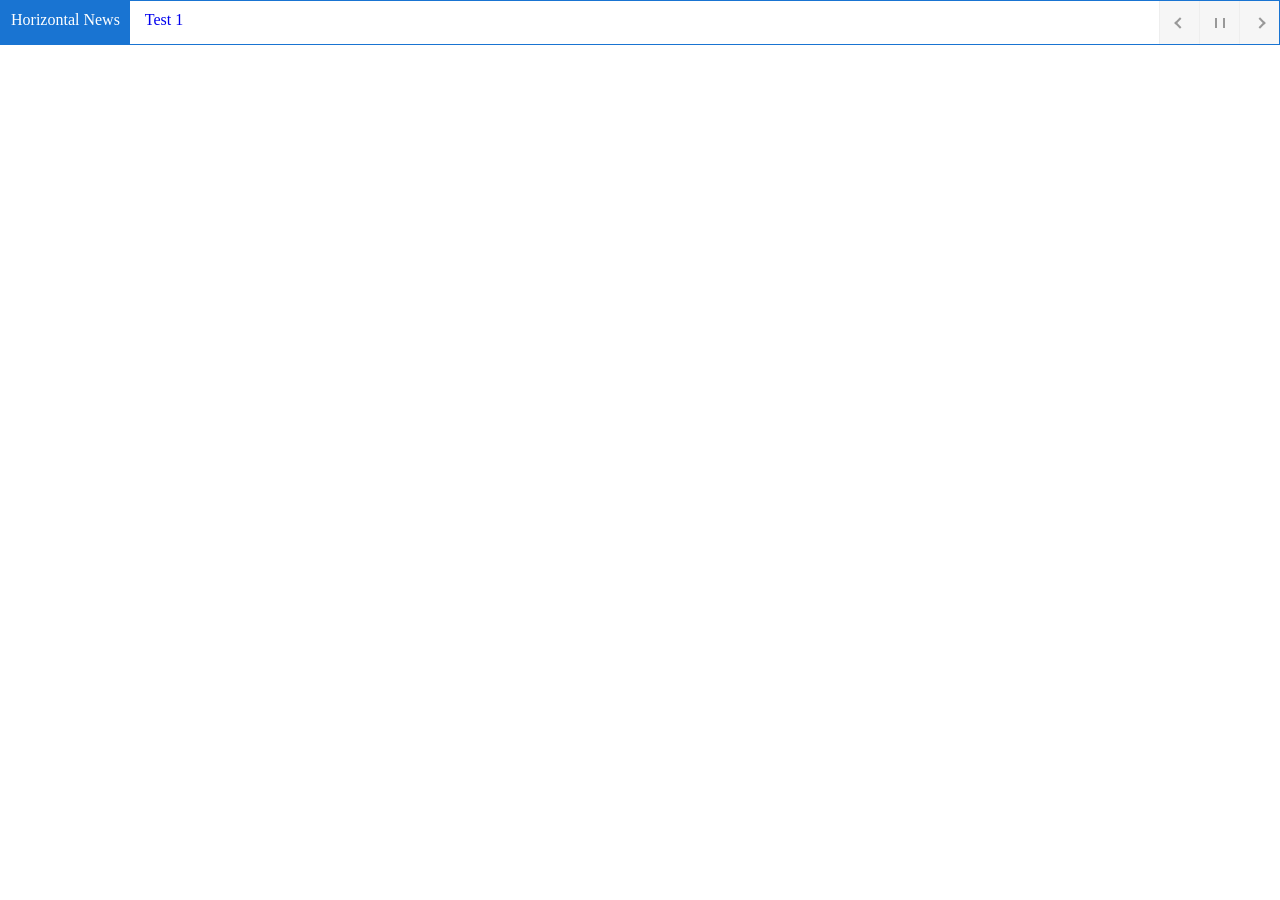
<file: news-ticker-controls-acme/examples/horizontal.html>
<!DOCTYPE html>
<html lang="en">
<head>
    <meta charset="UTF-8">
    <meta name="viewport" content="width=device-width, initial-scale=1, maximum-scale=1, user-scalable=no">
    <title>Horizontal Slider</title>
    <script type="text/javascript" src="../assets/js/jquery.js"></script>
    <script type="text/javascript" src="../assets/js/acmeticker.js"></script>
    <link rel="stylesheet" href="../assets/css/style.css">
</head>
<body>



<div class="acme-news-ticker">
    <div class="acme-news-ticker-label">Horizontal News</div>

    <div class="acme-news-ticker-box">
        <ul class="my-news-ticker">
            <li><a href="#">Test 1</a></li>
            <li><a href="#">Test 2</a></li>
            <li><a href="#">Test 3</a></li>
            <li><a href="#">Test 4</a></li>
            <li><a href="#">Test 5</a></li>
            <li><a href="#">Test 6</a></li>
            <li><a href="#">Test 7</a></li>
            <li><a href="#">Test 8</a></li>
        </ul>

    </div>
    <div class="acme-news-ticker-controls acme-news-ticker-horizontal-controls">
        <button class="acme-news-ticker-arrow acme-news-ticker-prev"></button>
        <button class="acme-news-ticker-pause"></button>
        <button class="acme-news-ticker-arrow acme-news-ticker-next"></button>
    </div>
</div>   


<script type="text/javascript">
    jQuery(document).ready(function ($) {
        $('.my-news-ticker').AcmeTicker({
            type:'horizontal',/*horizontal/horizontal/Marquee/type*/
            direction: 'right',/*up/down/left/right*/
            controls: {
                prev: $('.acme-news-ticker-prev'),/*Can be used for horizontal/horizontal/typewriter*//*not work for marquee*/
                toggle: $('.acme-news-ticker-pause'),/*Can be used for horizontal/horizontal/typewriter*//*not work for marquee*/
                next: $('.acme-news-ticker-next')/*Can be used for horizontal/horizontal/marquee/typewriter*/
            }
        });
    })

</script>
</body>
</html>
</file>
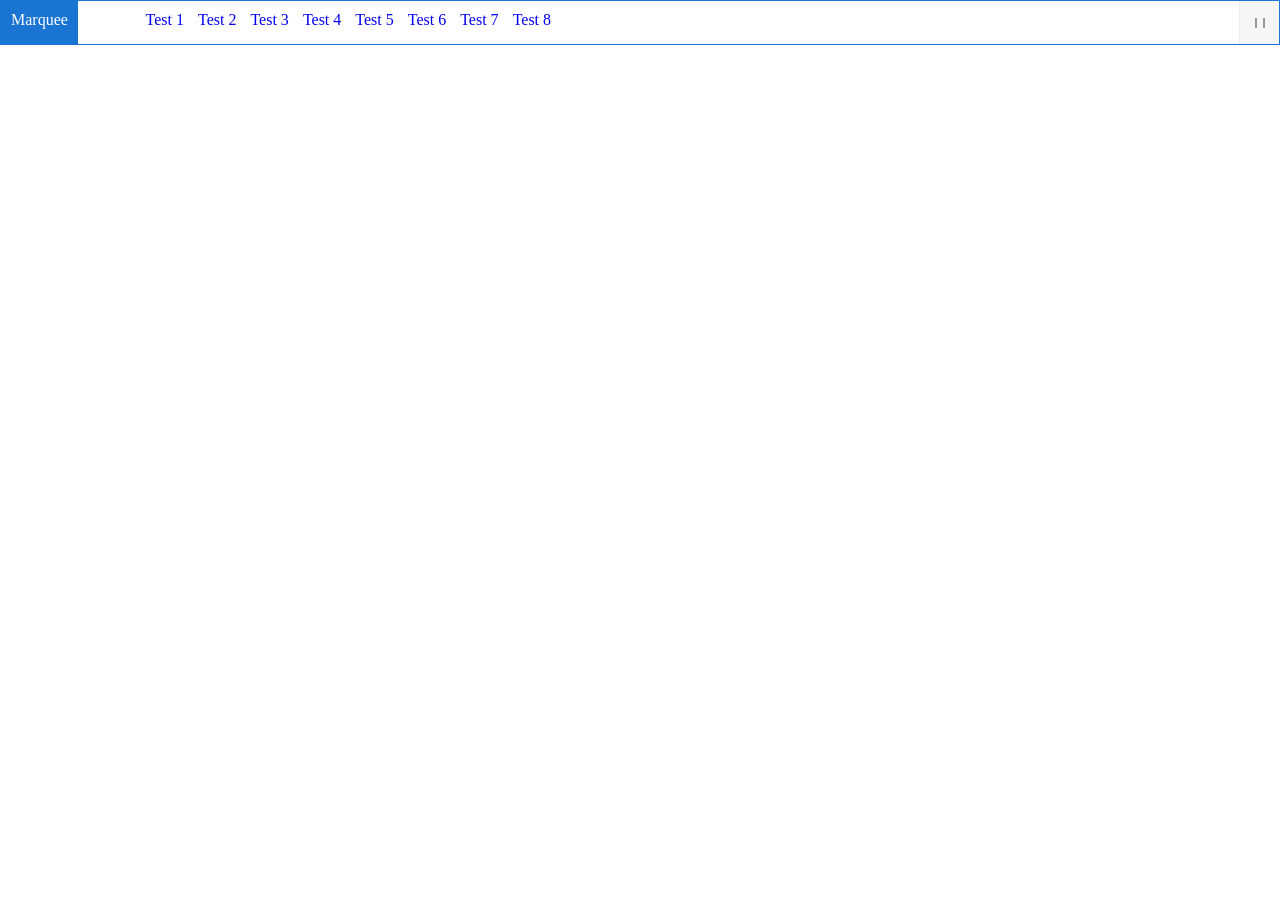
<file: news-ticker-controls-acme/examples/marquee.html>
<!DOCTYPE html>
<html lang="en">
<head>
    <meta charset="UTF-8">
    <meta name="viewport" content="width=device-width, initial-scale=1, maximum-scale=1, user-scalable=no">
    <title>Marquee</title>
    <script type="text/javascript" src="../assets/js/jquery.js"></script>
    <script type="text/javascript" src="../assets/js/acmeticker.js"></script>
    <link rel="stylesheet" href="../assets/css/style.css">
</head>
<body>



<div class="acme-news-ticker">
    <div class="acme-news-ticker-label">Marquee</div>

    <div class="acme-news-ticker-box">
        <ul class="my-news-ticker">
            <li><a href="#">Test 1</a></li>
            <li><a href="#">Test 2</a></li>
            <li><a href="#">Test 3</a></li>
            <li><a href="#">Test 4</a></li>
            <li><a href="#">Test 5</a></li>
            <li><a href="#">Test 6</a></li>
            <li><a href="#">Test 7</a></li>
            <li><a href="#">Test 8</a></li>
        </ul>

    </div>
    <div class="acme-news-ticker-controls acme-news-ticker-horizontal-controls">
        <button class="acme-news-ticker-pause"></button>
    </div>
</div>   


<script type="text/javascript">
    jQuery(document).ready(function ($) {
        $('.my-news-ticker').AcmeTicker({
            type:'marquee',/*horizontal/horizontal/Marquee/type*/
            direction: 'right',/*up/down/left/right*/
            speed: 0.05,/*true/false/number*/ /*For vertical/horizontal 600*//*For marquee 0.05*//*For typewriter 50*/
            controls: {
                toggle: $('.acme-news-ticker-pause'),/*Can be used for horizontal/horizontal/typewriter*//*not work for marquee*/
            }
        });
    })

</script>
</body>
</html>
</file>
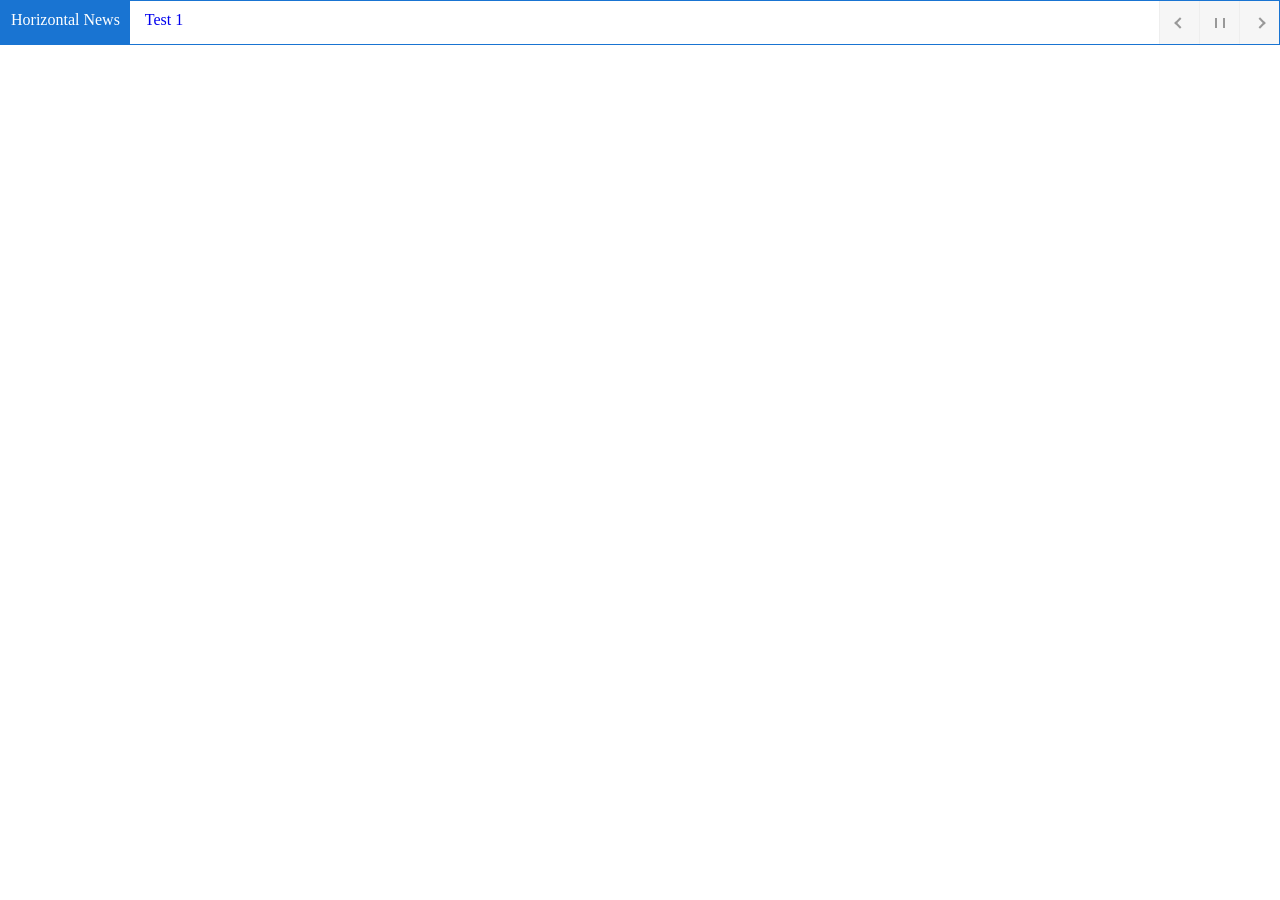
<file: news-ticker-controls-acme/examples/typewriter.html>
<!DOCTYPE html>
<html lang="en">
<head>
    <meta charset="UTF-8">
    <meta name="viewport" content="width=device-width, initial-scale=1, maximum-scale=1, user-scalable=no">
    <title>Marquee</title>
    <script type="text/javascript" src="../assets/js/jquery.js"></script>
    <script type="text/javascript" src="../assets/js/acmeticker.js"></script>
    <link rel="stylesheet" href="../assets/css/style.css">
</head>
<body>



<div class="acme-news-ticker">
    <div class="acme-news-ticker-label">Horizontal News</div>

    <div class="acme-news-ticker-box">
        <ul class="my-news-ticker">
            <li><a href="#">Test 1</a></li>
            <li><a href="#">Test 2</a></li>
            <li><a href="#">Test 3</a></li>
            <li><a href="#">Test 4</a></li>
            <li><a href="#">Test 5</a></li>
            <li><a href="#">Test 6</a></li>
            <li><a href="#">Test 7</a></li>
            <li><a href="#">Test 8</a></li>
        </ul>

    </div>
    <div class="acme-news-ticker-controls acme-news-ticker-horizontal-controls">
        <button class="acme-news-ticker-arrow acme-news-ticker-prev"></button>
        <button class="acme-news-ticker-pause"></button>
        <button class="acme-news-ticker-arrow acme-news-ticker-next"></button>
    </div>
</div>   


<script type="text/javascript">
    jQuery(document).ready(function ($) {
        $('.my-news-ticker').AcmeTicker({
            type:'typewriter',/*horizontal/horizontal/Marquee/type*/
            direction: 'right',/*up/down/left/right*/
            speed:50,/*true/false/number*/ /*For vertical/horizontal 600*//*For marquee 0.05*//*For typewriter 50*/
            controls: {
                prev: $('.acme-news-ticker-prev'),/*Can be used for horizontal/horizontal/typewriter*//*not work for marquee*/
                toggle: $('.acme-news-ticker-pause'),/*Can be used for horizontal/horizontal/typewriter*//*not work for marquee*/
                next: $('.acme-news-ticker-next')/*Can be used for horizontal/horizontal/marquee/typewriter*/
            }
        });
    })

</script>
</body>
</html>
</file>
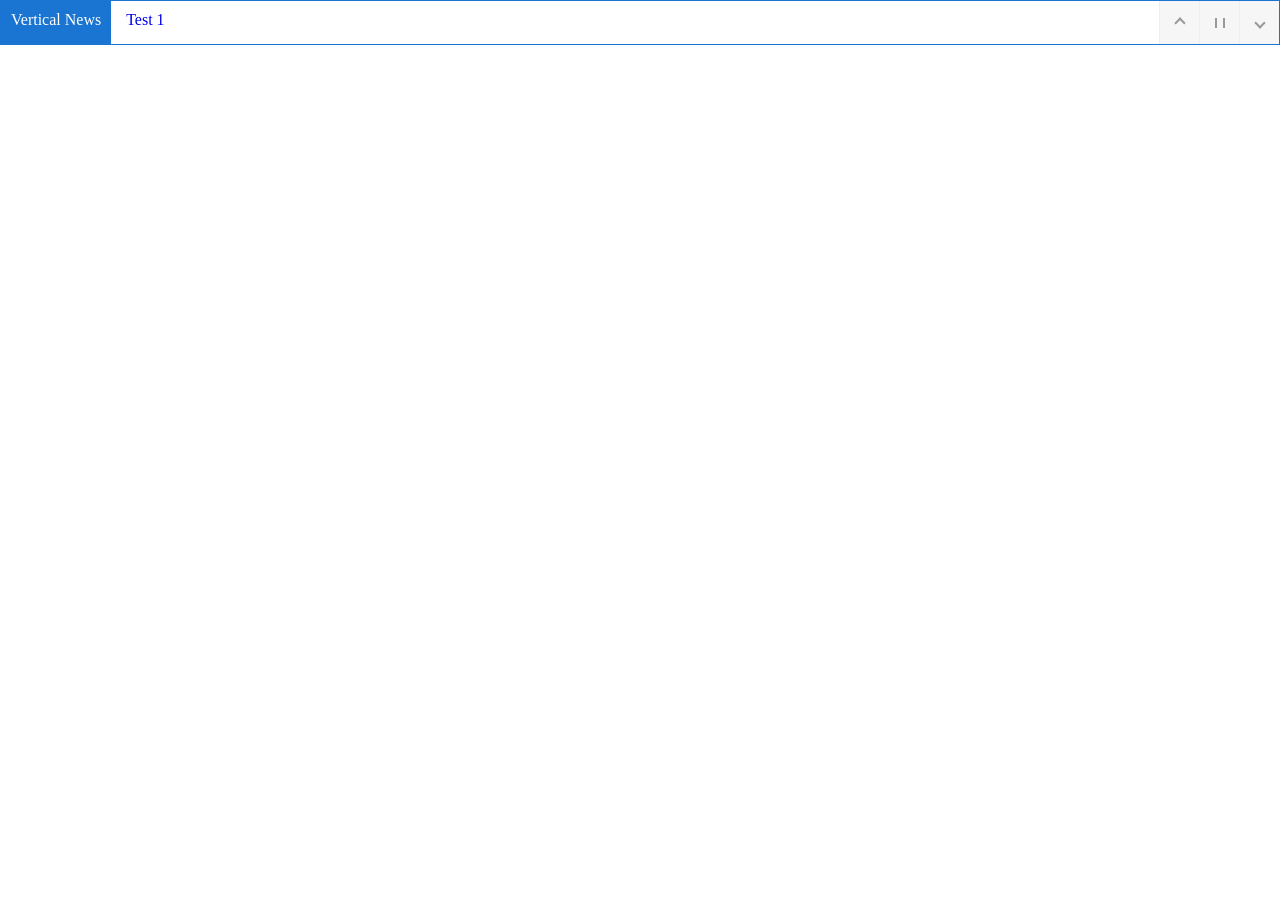
<file: news-ticker-controls-acme/examples/vertical.html>
<!DOCTYPE html>
<html lang="en">
<head>
    <meta charset="UTF-8">
    <meta name="viewport" content="width=device-width, initial-scale=1, maximum-scale=1, user-scalable=no">
    <title>Vertical Slider</title>
    <script type="text/javascript" src="../assets/js/jquery.js"></script>
    <script type="text/javascript" src="../assets/js/acmeticker.js"></script>
    <link rel="stylesheet" href="../assets/css/style.css">
</head>
<body>


<div class="acme-news-ticker">
    <div class="acme-news-ticker-label">Vertical News</div>
    <div class="acme-news-ticker-box">
        <ul class="my-news-ticker">
            <li><a href="#">Test 1</a></li>
            <li><a href="#">Test 2</a></li>
            <li><a href="#">Test 3</a></li>
            <li><a href="#">Test 4</a></li>
            <li><a href="#">Test 5</a></li>
            <li><a href="#">Test 6</a></li>
            <li><a href="#">Test 7</a></li>
            <li><a href="#">Test 8</a></li>
        </ul>
    </div>
    <div class="acme-news-ticker-controls acme-news-ticker-vertical-controls">
        <button class="acme-news-ticker-arrow acme-news-ticker-prev"></button>
        <button class="acme-news-ticker-pause"></button>
        <button class="acme-news-ticker-arrow acme-news-ticker-next"></button>
    </div>
</div>
<script type="text/javascript">
    jQuery(document).ready(function ($) {
        $('.my-news-ticker').AcmeTicker({
            type:'vertical',/*vertical/horizontal/Marquee/type*/
            direction: 'right',/*up/down/left/right*/
            speed:600,/*true/false/number*/ /*For vertical/horizontal 600*//*For marquee 0.05*//*For typewriter 50*/
            controls: {
                prev: $('.acme-news-ticker-prev'),/*Can be used for vertical/horizontal/typewriter*//*not work for marquee*/
                next: $('.acme-news-ticker-next'),/*Can be used for vertical/horizontal/typewriter*//*not work for marquee*/
                toggle: $('.acme-news-ticker-pause')/*Can be used for vertical/horizontal/marquee/typewriter*/
            }
        });
    })

</script>
</body>
</html>
</file>
<file: css/custom.css>
body,html{
	line-height:1.8;
	font-family:'Poppins',sans-serif;
	color:#555e58;
	text-transform:capitalize;
	font-weight:400;
	margin:0px;
	padding:0px;
}


/*==========================================================
  material-icon font-style
  ================================*/


@font-face {
  font-family: 'Material Icons';
  font-style: normal;
  font-weight: 400;
  src: url(https://example.com/MaterialIcons-Regular.eot); /* For IE6-8 */
  src: local('Material Icons'),
    local('MaterialIcons-Regular'),
    url(https://example.com/MaterialIcons-Regular.woff2) format('woff2'),
    url(https://example.com/MaterialIcons-Regular.woff) format('woff'),
    url(https://example.com/MaterialIcons-Regular.ttf) format('truetype');
}



.material-icons {
  font-family: 'Material Icons';
  font-weight: normal;
  font-style: normal;
  font-size: 24px;  /* Preferred icon size */
  display: inline-block;
  line-height: 1;
  text-transform: none;
  letter-spacing: normal;
  word-wrap: normal;
  white-space: nowrap;
  direction: ltr;

  /* Support for all WebKit browsers. */
  -webkit-font-smoothing: antialiased;
  /* Support for Safari and Chrome. */
  text-rendering: optimizeLegibility;

  /* Support for Firefox. */
  -moz-osx-font-smoothing: grayscale;

  /* Support for IE. */
  font-feature-settings: 'liga';
}

/*==========================================================
  material-icon font-style end
  ================================*/
  
  
  
  h1,h2,h3,h4,h5,h6,.h1,.h3,.h4{
	   font-weight:400;
	  /* line-height;1.5em;*/
  }
  
  p{
	   font-size:15px;
	   margin:12px 0 0;
	   line-height:24px;
  }
  
  a{
	  color:#333;
	  font-weight:400;
	  
  }
  
  
  button:focus{
	  box-shadow:none;
	  outline:none;
	  border:none;
  }
  
  
  button{
	  cursor:pointer;
  }
  
  ul,ol{
	  padding:0px;
	  margin:0px;
	  list-style:none;
  }
  
  a,a:hover,a:focus{
	  color:#333;
	  text-decoration:none;
	  transition:all 0.3s;
  }
  
  
  .wrapper{
	position:relative;
    width:100%;
    overflow:auto;	
  }
  
  /*=========sidebar---design------*/
  
  #sidebar{
	  position:fixed;
	  height:100%!important;
	  top:0;
	  left:0;
	  bottom:0;
	  z-index:11;
	  width:260px;
	  overflow:auto;
	  transition:all 0.3s;
	  background-color:whitesmoke;
	  box-shadow:0 0 30px 0 rgba(200 200 200 / 20%);
  }
  
  
  /*@media only screen and (min-width:992px){
	  #sidebar.active{
		  left:-260px;
		  height:100%!important;
		  position:absolute!important;
		  overflow:visible!important;
		  top:0;
		  z-index:666;
		  float:left!important;
		  bottom:0!important;
	  }
	  
	  #content{
		  width:calc(100% - 260px);
		  position:relative;
		  float:right;
		  transition:all 0.3s;
	  }
	  
	  #content.active{
		  width:100%;
	  }
	  
  }*/
  
  
  #sidebar::-webkit-scrollbar{
	  width:5px;
	  border-radius:10px;
	  background-color:#eee;
	  display:none;
  }
  
  #sidebar::-webkit-scrollbar-thumbs{
	  width:5px;
	  border-radius:10px;
	  background-color:#333;
	  display:none;
  }
  
   #sidebar:hover::-webkit-scrollbar-thumbs{
	  display:block;
  }
  
   #sidebar:hover::-webkit-scrollbar{
	  display:block;
  }
  
  #sidebar .sidebar-header{
	  padding:20px;
	  background-color:#fff;
	  border-bottom:1px solid #eee;
  }
  
  .sidebar-header h3{
	  color:#333;
	  font-size:25px;
	  margin:0px;
	  text-transform:uppercase;
	  transition:all 0.5s ease;
	  font-weight:600;
  }
  
   .sidebar-header h3 img{
	   width:45px;
	   margin-right:10px;
   }
  
  #sidebar ul li{
	  padding:2px 0px;
  }
  
   #sidebar ul li.active> a{
	   color:#4c7cf3;
	   background-color:#DBE5FD;
   }
   
   
   #sidebar ul li.active> a i{
	    color:#4c7cf3;
   }
   
   
   
     #sidebar ul li a:hover{
		  color:#4c7cf3;
		  background-color:#DBE5FD;
	 }
   
   
   .dropdown-toggle::after{
	   position:absolute;
	   right:22px;
	   top:18px;
	   color:#777777;
   }
   
   #sidebar ul li.dropdown{
	   position:sticky;
   }
   
   
     #sidebar ul.component{
		 padding:20px 0px;  
	 }
   
   #sidebar ul li a{
	   padding:5px 10px 5px 20px;
	   line-height:30px;
	   font-size:15px;
	   position:relative;
	   font-weight:400;
	   display:block;
	   color:#777777;
	   text-transform:capitalize;
   }
   
      #sidebar ul li a i{
		  position:relative;
		  margin-right:10px;
		  top:6px;
	  }
     /* search bar icon bell icon */
	  .main{
		position:absolute;
		width: calc(100%-300px);
		min-height: 100vh;
		left: 250px;
		background: whitesmoke;
		/*margin-top: 20px;*/
		/*width:700px;*/
	}
	.top-bar{
		position: fixed;
		height: 60px;
		width: calc(100%-300px);
		background: whitesmoke;
		display: grid;
		grid-template-columns: 70fr 0fr 44fr;
		grid-gap: 5px;
		align-items: center;
		color: #444;
		padding: 0 20px;
		box-shadow: 0 6px 8px rgba(0, 0, 10, 0.5);
		z-index: 2;
		top:10px;
	}
	.top-bar .search{
		position: relative;
		min-width: 100vh;
	}
	.search input{
		width: 100%;
		min-width: 150px;
		height: 40px;
		padding: 0 40px;
		font-size: 30px;
		outline: none;
		border: none;
		background: white;
		border-radius: 20px;
		margin-top: 10px;
		align-items: center;
	}
	.search i{
		position: absolute;
		left:95%;
		top:20px;
	}
	.bell{
		padding-left:70%;
		top:15px;
		position:absolute;
	}
	.notification{
		padding-left:80%;
		top:15px;
		position:absolute;
	}
    .avatar {
			top:17px;
			border-radius: 50%;
			position:absolute;
			padding-left: 90%;
		  }
		  .grid1,.grid2,.grid3,.grid4
		  {
		  float: left;
		  width: 50%;
		  padding: 10px;
		  width: 400px;
		  height: 150px;
		  position: relative;
		  top: 20px;
		  padding-bottom: 40px;
		  }
		  .grid1,.grid3
		  {
			  position: relative;
			  bottom: 60px;
			  right: 20px;
			  margin-bottom: 20px;
		  }
		  .left:after 
		  {
			  content: "";
			  display: table;
			  clear: both;
		  }
		  .righ:after{
			  content: "";
			  display: table;
			  clear: both;
			}
	    .side{
			/*position:absolute;*/
			padding-left:30%;
			padding-top: 5%;
			color:#080808;
			/*background-color: #777777;*/
		}
		
    /* for the charts */
	.charts {
		display: grid;
		grid-template-columns: 7fr 7fr;
		gap: 30px;
		margin-top: 80px;
		padding-left: 23%;
	  }
	    
	  .charts__right {
		padding: 20px;
		border-radius: 5px;
		background: whitesmoke;
		box-shadow: 5px 5px 13px #ededed, -5px -5px 13px #ffffff;
		width:1000px;
		height: 45vh;
	    margin-top: 10px;
	  }
	  
	  .charts__right__cards {
		display: grid;
		grid-template-columns: 1fr 1fr;
		gap: 10px;
		margin-top:-15px;
		
	  }
	  
	  .card1 {
		background:blue;
		color: #fff;
		text-align: center;
		padding: 10px;
		border-radius: 5px;
		font-size: 20px;
		height:20vh;
	  }
	  
	  .card2 {
		background:rgb(145, 213, 245);
		color: #fff;
		text-align: center;
		padding: 25px;
		border-radius: 5px;
		font-size: 14px;
		height:20vh;
	  }
	  
	  .card3 {
		background: rgb(155, 41, 155);
		color: #fff;
		text-align: center;
		padding: 25px;
		border-radius: 5px;
		font-size: 14px;
		height:20vh;
	  }
	  
	  .card4 {
		background: lightgreen;
		color: #fff;
		text-align: center;
		padding: 25px;
		border-radius: 5px;
		font-size: 14px;
		height:20vh;
	  }
	  /*for creaing chart1*/
	  .piechart1 {
		   margin-top: 300px;
		  display: block;
		  position: absolute;
		  width: 200px;
		  height: 200px;
		  border-radius: 50%;
		  background-image: conic-gradient(
			  pink 70deg,
			  green  0 100deg,
			  lightblue 0 150deg,
			  orange 0);
	  }

	  body,
	  .piechart1 {
		  display: flex;
		justify-content: center;
		  align-items: center;
		  top:17vh;
		  right:37px;
		  
	  }
	  /*for creaing chart2*/
      .piechart2 {
		margin-top: 300px;
	   display: block;
	   position: absolute;
	   width: 200px;
	   height: 200px;
	   border-radius: 50%;
	   background-image: conic-gradient(
		   pink 70deg,
		   green  0 100deg,
		   lightblue 0 150deg,
		   orange 0);
   }

   body,
   .piechart2{
	   display: flex;
	 justify-content: center;
	   align-items: center;
	   top:17vh;
	   right:270px;
	   
   }
    /*pie chart conatiner*/
  .pie_chart_container {
	    
	position: absolute;
	border-radius: 20px;
	background-color: whitesmoke;
	display: grid;
	grid-template-columns: 1fr  1fr;
	width:500px;
	height: 37vh;
	top: 62vh;
	right: 37px;
	
}
.pie_chart_container .piechart2, .piechart1 {
position: absolute;
top: -43vh;
}
   /*Vertical Bar Conatiner*/
   .barcontainer {
	position: absolute;
	border: 3px solid black;
	border-radius: 5px 5px 0 0;
	right:600px;
	height:30vh;
	width:400px;
	top:65vh;
   }

  
  .barcontainerheader {
	
	position: absolute;
	width: 100%;
	padding-top: 3px;
	padding-bottom: 3px;
	background: #663399;
	border-bottom: 3px solid black;
	font-size: 1.5em;
	color: white;
	text-align: center;
	text-shadow: 2px 2px 0 black;
	z-index: 0;
  }
  
  .bar {
	position: absolute;
	display: inline-block;
	bottom: 0;
	border: 1px solid black;
	border-radius: 6px 6px 0 0;
	background: #663399;
	width: 10%;
	text-align: center;
	font-size: 10px;
	color: white;
	text-shadow: 1px 1px 0 black;
	box-shadow: 4px 0 8px #888;
  }
  
  .barlabel {
	position: absolute;
	border-top: 2px solid black;
	background: #888;
	bottom: 0;
	width: 100%;
	text-shadow: 1px 1px 0px black;
	color: white;
  }
  
  .bar:nth-child(2) {
	left: 5%;
  }
  
  .bar:nth-child(3) {
	left: 20%;
  }
  
  .bar:nth-child(4) {
	left: 35%;
  }
  
  .bar:nth-child(5) {
	left: 50%;
  }
  
  .bar:nth-child(6) {
	left: 65%;
  }
  
  .bar:nth-child(7) {
	left: 80%;
  }
  .login{
	position:absolute;
	left:10px;
	bottom:175px;
  }
</file>
<file: login.css>
*{
    margin:0;
    padding:0;
    box-sizing: border-box;
    font-family: 'Poppins','sans-serif';
}
/* for aligning the contents at the centre*/
body{
    display: flex;
    height: 100vh;
    justify-content: center;
    align-items: center;
    padding:10px;
    background: linear-gradient(135deg,#71b7e6,#9b59b6);
    /*background-image: url("background.jpg");*/
    outline-color: #9b59b6;
}
/* for creating box for the centerd aligned content*/
.container{
  max-width: 500px;
  width:100%; 
  background:#fff;
  /*opacity: 100%;*/ 
  padding: 25px 30px;
  border-radius: 5px;
  color:black;

}

/*merge item of content and title class*/
.container .title{
  font-size: 25px;
  font-weight: 500;
  position:relative;
  color: rgb(182, 173, 173);
}
/* for drawing a small line down the Registration title*/ 
.container .title::before{
    content:'';
    position: absolute;
    left: 0;
    bottom:0;
    height:3px;
    width:30px;
    background:linear-gradient(135deg,#71b7e6,#9b59b6);
}
/*for arranging the text*/
.container form  .user-details{
    /*display: flex;*/
    /*flex-wrap:wrap;*/
    justify-content: space-between;
    /*margin:20px 0 12px 0;*/
   
}
/*for arranging the text boxes*/
 form .user-details .input-box{
    margin:20px 0 12px 0;
    margin-bottom: 15px;
    width:calc(100%/ 2- 20px);
}
.user-details .input-box input .details{
    display:block;
   font-weight: 500;
   margin-bottom: 5px;
   color: black;
}
/*text border*/
.user-details .input-box input{
    height: 45px;
    width:100%;
    outline: none;
    border-radius: 20px;
    border: 1px solid #ccc;
    padding-left: 15px;
    font-size: 16px;
    border-bottom-width: 2px;
    transition :all 0.3s ease;
}

/* for colouring the text-box border*/
.user-details .input-box input:focus,
.user-details .input-box input:valid{
   border-color:#9b59b6;
}
form.button{
    height: 50px;
    margin:45px 0;

}
form .button input{
    height:40px;
    width:100%;
    outline:none;
    color:black;
    border:none;
    font-size: 18px;
    font-weight: 500;
    border-radius: 20px;
    letter-spacing: 1px;
    /*border-bottom: 30px;
    border-top: 10px;*/
    margin-top:20px;
    background:linear-gradient(135deg,#71b7e6,#9b59b6); 
}

form .button input:hover{
    background:linear-gradient(135deg,#71b7e6,#9b59b6); 
}
.signup{
    text-align: center;
    margin-top: 10px;
    color:#262626;
    letter-spacing: 1px;
    font-weight: 900;
}
.container .login label{
    margin-bottom: 10px;
    padding-left:20px;
    margin-right: 4px;
}
.login input{
    justify-content: space-between;
}
.checkbox{
    position:absolute;
    left:460px;
}
</file>
<file: registration.css>
*{
    margin:0;
    padding:0;
    box-sizing: border-box;
    font-family: 'Poppins','sans-serif';
}
/* for aligning the contents at the centre*/
body{
    display: flex;
    height: 100vh;
    justify-content: center;
    align-items: center;
    padding:10px;
    background: linear-gradient(135deg,#71b7e6,#9b59b6);
    /*background-image: url("background.jpg");*/
    outline-color: #9b59b6;
}
/* for creating box for the centerd aligned content*/
.container{
  max-width: 700px;
  width:100%; 
  background:#fff;
  /*opacity: 100%;*/ 
  padding: 25px 30px;
  border-radius: 5px;
  color:black;

}
/*merge item of content and title class*/
.container .title{
    font-size: 25px;
    font-weight: 500;
    position:relative;
    color: rgb(182, 173, 173);
  }
  /* for drawing a small line down the Registration title*/ 
  .container .title::before{
      content:'';
      position: absolute;
      left: 0;
      bottom:0;
      height:3px;
      width:30px;
      background:linear-gradient(135deg,#71b7e6,#9b59b6);
  }
  /*for arranging the text*/
  .container form  .user-details{
      display: flex;
      flex-wrap:wrap;
      justify-content: space-between;
      /*margin:20px 0 12px 0;*/
     
  }
  /*for arranging the text boxes*/
 form .user-details .input-box{
    margin:20px 0 12px 0;
    margin-bottom: 15px;
    width:calc(100% / 2 - 20px);
}
.user-details .input-box input .details{
    display:block;
   font-weight: 500;
   margin-bottom: 5px;
   padding:10px;
}
/*text border*/
.user-details .input-box input{
    height: 45px;
    width:100%;
    outline: none;
    border-radius: 20px;
   border: 1px solid #ccc;
    padding-left: 15px;
    font-size: 16px;
    border-bottom-width: 2px;
    transition :all 0.3s ease;
}

.user-details .input-box input:focus,
.user-details .input-box input:valid{
   border-color:#9b59b6;
}
.gender{
    font-family: 'Times New Roman', Times, serif; 
    color:rgb(182, 173, 173);
}
/*merge item of content and title class*/
.container .title{
  font-size: 25px;
  font-weight: 500;
  position:relative;
  color: rgb(182, 173, 173);
}
/* for drawing a small line down the Registration title*/ 
.container .title::before{
    content:'';
    position: absolute;
    left: 0;
    bottom:0;
    height:3px;
    width:30px;
    background:linear-gradient(135deg,#71b7e6,#9b59b6);
}
/*for arranging the text*/
.container form  .user-details{
    display: flex;
    flex-wrap:wrap;
    justify-content: space-between;
    /*margin:20px 0 12px 0;*/
   
}
/*for arranging the text boxes*/
 form .user-details .input-box{
    margin:20px 0 12px 0;
    margin-bottom: 15px;
    width:calc(100% / 2 - 20px);
}
.user-details .input-box input .details{
    display:block;
   font-weight: 500;
   margin-bottom: 5px;
   padding:10px;
}
/*text border*/
.user-details .input-box input{
    height: 45px;
    width:100%;
    outline: none;
    border-radius: 20px;
   border: 1px solid #ccc;
    padding-left: 15px;
    font-size: 16px;
    border-bottom-width: 2px;
    transition :all 0.3s ease;
}

.user-details .input-box input:focus,
.user-details .input-box input:valid{
   border-color:#9b59b6;
}
/* for gender font-size*/
form .gender-details .gender-title{
    font-size:20px;
    font-weight: 500;
}
/* for giving space between the gender category*/
form .gender-details .category{
    display:flex;
    width:80%;
    margin:14px 0;
    justify-content: space-between;
}
/* for creating a radio button*/
.gender-details .category label{
    display:flex;
    align-items: center;

}
/* size of the radio button*/
.gender-details .category .dot{
    height: 18px;
    width:18px;
    background: #d9d9d9;
    border-radius: 50%;
    margin-right: 10px;
    border: 5px solid transparent;
    transition:all 0.3s ease;

}
/* for the radio-button dot creation*/
#dot-1:checked ~.category label .one,
#dot-2:checked ~.category label .two,
#dot-3:checked ~.category label .three{
    border-color:#d9d9d9 ;
    background: #9b59b6;
}
/*for removing the radio button from the Gender line*/
form input[type="radio"]{
    display:none;

}
form.button{
    height: 45px;
    margin:45px 0;

}
form .button input{
    height:40px;
    width:100%;
    outline:none;
    color:black;
    border:none;
    font-size: 18px;
    font-weight: 500;
    border-radius: 20px;
    letter-spacing: 1px;
    /*border-bottom: 30px;
    border-top: 10px;*/
    background:linear-gradient(135deg,#71b7e6,#9b59b6); 
}

form .button input:hover{
    background:linear-gradient(135deg,#71b7e6,#9b59b6); 
}
/* to achieve the contents when it is minimized/maximized*/
@media (max-width:584px){

    .container{
        max-width:100%;
    }
    form .user-details .input-box{
        margin-bottom: 15px;
        width:100%;
    }form .gender-details .category{
        width:100%;
    }
    .container form .user-details{
        max-height: 300px;
        overflow-y: scroll;
    }
    .user-details::-webkit-scrollbar{
        width: 0;

    }
}
/*.user-details.input-box.details.success input {
    border-color: #09c372;
}

.user-details.input-box.details.error input {
    border-color: #ff3860;
}

.user-details.input-box.details.error {
    color: #ff3860;
    font-size: 9px;
    height: 13px;
}*/
.button-login{
   text-align: center;
   letter-spacing: 1px;
   font-weight: 800;
   margin-top:10px;

}
</file>
<file: font/flaticon.css>
/*
  	Flaticon icon font: Flaticon
  	Creation date: 10/05/2019 07:39
  	*/

@font-face {
  font-family: "Flaticon";
  src: url("./Flaticon.eot");
  src: url("./Flaticon.eot?#iefix") format("embedded-opentype"),
       url("./Flaticon.woff2") format("woff2"),
       url("./Flaticon.woff") format("woff"),
       url("./Flaticon.ttf") format("truetype"),
       url("./Flaticon.svg#Flaticon") format("svg");
  font-weight: normal;
  font-style: normal;
}

@media screen and (-webkit-min-device-pixel-ratio:0) {
  @font-face {
    font-family: "Flaticon";
    src: url("./Flaticon.svg#Flaticon") format("svg");
  }
}

[class^="flaticon-"]:before, [class*=" flaticon-"]:before,
[class^="flaticon-"]:after, [class*=" flaticon-"]:after {   
  font-family: Flaticon;
        font-size: 20px;
font-style: normal;
margin-left: 20px;
}

.flaticon-play-button:before { content: "\f100"; }
.flaticon-alphabet-letters-a-b-and-c:before { content: "\f101"; }
.flaticon-left-arrow:before { content: "\f102"; }
.flaticon-right-arrow:before { content: "\f103"; }
.flaticon-opened-door-aperture:before { content: "\f104"; }
.flaticon-pick-up-truck:before { content: "\f105"; }
.flaticon-pick-up-truck-1:before { content: "\f106"; }
.flaticon-pick-up-truck-2:before { content: "\f107"; }
.flaticon-appointment:before { content: "\f108"; }
.flaticon-smartphone:before { content: "\f109"; }
.flaticon-smartphone-1:before { content: "\f10a"; }
.flaticon-shield:before { content: "\f10b"; }
.flaticon-security:before { content: "\f10c"; }
.flaticon-badge:before { content: "\f10d"; }
.flaticon-email:before { content: "\f10e"; }
.flaticon-mail:before { content: "\f10f"; }
.flaticon-call:before { content: "\f110"; }
</file>
<file: font/font/flaticon.css>
/*
  	Flaticon icon font: Flaticon
  	Creation date: 08/02/2020 15:13
  	*/

@font-face {
  font-family: "Flaticon";
  src: url("./Flaticon.eot");
  src: url("./Flaticon.eot?#iefix") format("embedded-opentype"),
       url("./Flaticon.woff2") format("woff2"),
       url("./Flaticon.woff") format("woff"),
       url("./Flaticon.ttf") format("truetype"),
       url("./Flaticon.svg#Flaticon") format("svg");
  font-weight: normal;
  font-style: normal;
}

@media screen and (-webkit-min-device-pixel-ratio:0) {
  @font-face {
    font-family: "Flaticon";
    src: url("./Flaticon.svg#Flaticon") format("svg");
  }
}

[class^="flaticon-"]:before, [class*=" flaticon-"]:before,
[class^="flaticon-"]:after, [class*=" flaticon-"]:after {   
  font-family: Flaticon;
        font-size: 20px;
font-style: normal;
margin-left: 20px;
}

.flaticon-eye:before { content: "\f100"; }
.flaticon-eye-1:before { content: "\f101"; }
.flaticon-target:before { content: "\f102"; }
.flaticon-business:before { content: "\f103"; }
.flaticon-mission-accomplished:before { content: "\f104"; }
.flaticon-target-1:before { content: "\f105"; }
.flaticon-motivation:before { content: "\f106"; }
.flaticon-goal:before { content: "\f107"; }
.flaticon-security:before { content: "\f108"; }
.flaticon-award:before { content: "\f109"; }
.flaticon-recommended:before { content: "\f10a"; }
</file>
<file: news-ticker-controls-acme/assets/css/style.css>
* {
  margin: 0;
  padding: 0; }

*,
::after,
::before {
  -webkit-box-sizing: border-box;
          box-sizing: border-box; }

a {
  text-decoration: none;
  -webkit-transition: all 0.5s ease-in-out 0s;
  -o-transition: all 0.5s ease-in-out 0s;
  transition: all 0.5s ease-in-out 0s; }
  a:hover {
    text-decoration: none; }

/*-----------------------------
	News Ticker
------------------------------*/
.acme-news-ticker {
  background: #fff;
  position: relative;
  height: 45px;
  border: 1px solid #1974d2;
  margin-top: 45px; }
  @media (min-width: 768px) {
    .acme-news-ticker {
      margin-top: 0; } }
  .acme-news-ticker-label {
    background: #1974d2;
    padding: 10px;
    width: auto;
    float: left;
    margin-right: 15px;
    line-height: normal;
    height: 100%;
    color: #fff; }
    @media (max-width: 575px) {
      .acme-news-ticker-label {
        position: absolute;
        top: -45px; } }
  .acme-news-ticker-box {
    height: 100%;
    padding-top: 10px;
    overflow: hidden; }
    @media (max-width: 575px) {
      .acme-news-ticker-box {
        padding-left: 10px;
        padding-right: 120px; } }
    .acme-news-ticker-box ul {
      width: 100%;
      list-style-type: none !important;
      padding: 0;
      margin: 0; }
      .acme-news-ticker-box ul li a {
        text-decoration: none; }
  .acme-news-ticker-controls {
    display: -webkit-box;
    display: -ms-flexbox;
    display: flex;
    position: absolute;
    height: 100%;
    right: 0;
    top: 0; }
    .acme-news-ticker-controls button {
      height: 100%;
      background: #f6f6f6;
      padding: 0;
      width: 40px;
      border-color: #eeeeee;
      border-style: solid;
      border-width: 0 0 0 1px;
      cursor: pointer;
      display: inline-block; }
      .acme-news-ticker-controls button:hover {
        background: #eeeeee; }
      .acme-news-ticker-controls button.acme-news-ticker-arrow {
        margin: 0;
        display: inline-block;
        position: relative; }
        .acme-news-ticker-controls button.acme-news-ticker-arrow:after {
          border-color: #999;
          border-bottom-style: solid;
          border-bottom-width: 2px;
          border-right-style: solid;
          border-right-width: 2px;
          content: '';
          display: inline-block;
          height: 8px;
          left: 50%;
          position: absolute;
          top: 50%;
          width: 8px; }
      .acme-news-ticker-controls button.acme-news-ticker-pause {
        position: relative;
        display: inline-block; }
        .acme-news-ticker-controls button.acme-news-ticker-pause:before {
          position: absolute;
          content: "";
          width: 10px;
          height: 10px;
          border-color: #999;
          border-style: solid;
          border-width: 0 2px 0;
          -webkit-transform: translate(-50%, -50%);
              -ms-transform: translate(-50%, -50%);
                  transform: translate(-50%, -50%);
          left: 50%;
          top: 50%; }
    .acme-news-ticker-controls.acme-news-ticker-horizontal-controls button.acme-news-ticker-prev:after {
      -webkit-transform: translate(-50%, -50%) rotate(135deg);
          -ms-transform: translate(-50%, -50%) rotate(135deg);
              transform: translate(-50%, -50%) rotate(135deg); }
    .acme-news-ticker-controls.acme-news-ticker-horizontal-controls button.acme-news-ticker-next:after {
      -webkit-transform: translate(-50%, -50%) rotate(315deg);
          -ms-transform: translate(-50%, -50%) rotate(315deg);
              transform: translate(-50%, -50%) rotate(315deg); }
    .acme-news-ticker-controls.acme-news-ticker-vertical-controls button.acme-news-ticker-prev:after {
      -webkit-transform: translate(-50%, -50%) rotate(225deg);
          -ms-transform: translate(-50%, -50%) rotate(225deg);
              transform: translate(-50%, -50%) rotate(225deg); }
    .acme-news-ticker-controls.acme-news-ticker-vertical-controls button.acme-news-ticker-next:after {
      -webkit-transform: translate(-50%, -50%) rotate(405deg);
          -ms-transform: translate(-50%, -50%) rotate(405deg);
              transform: translate(-50%, -50%) rotate(405deg); }

/*# sourceMappingURL=style.css.map */
</file>
